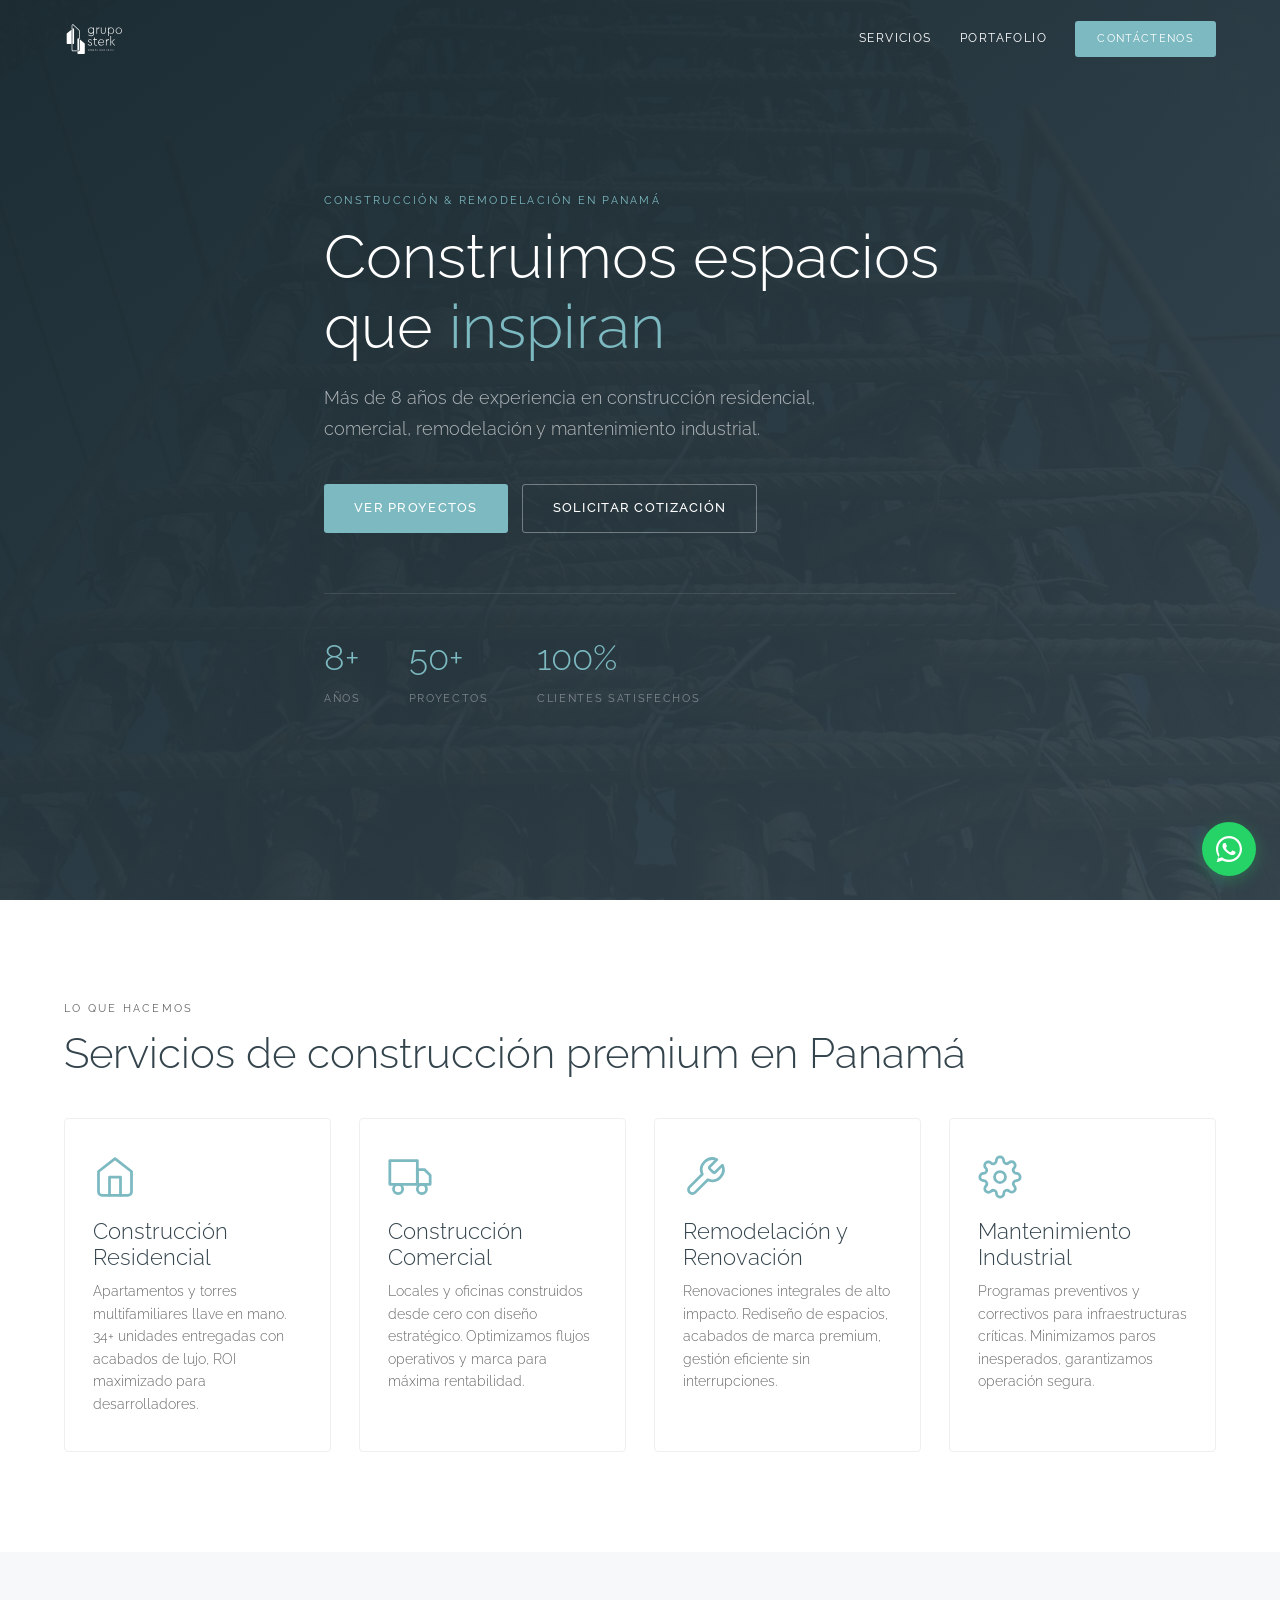
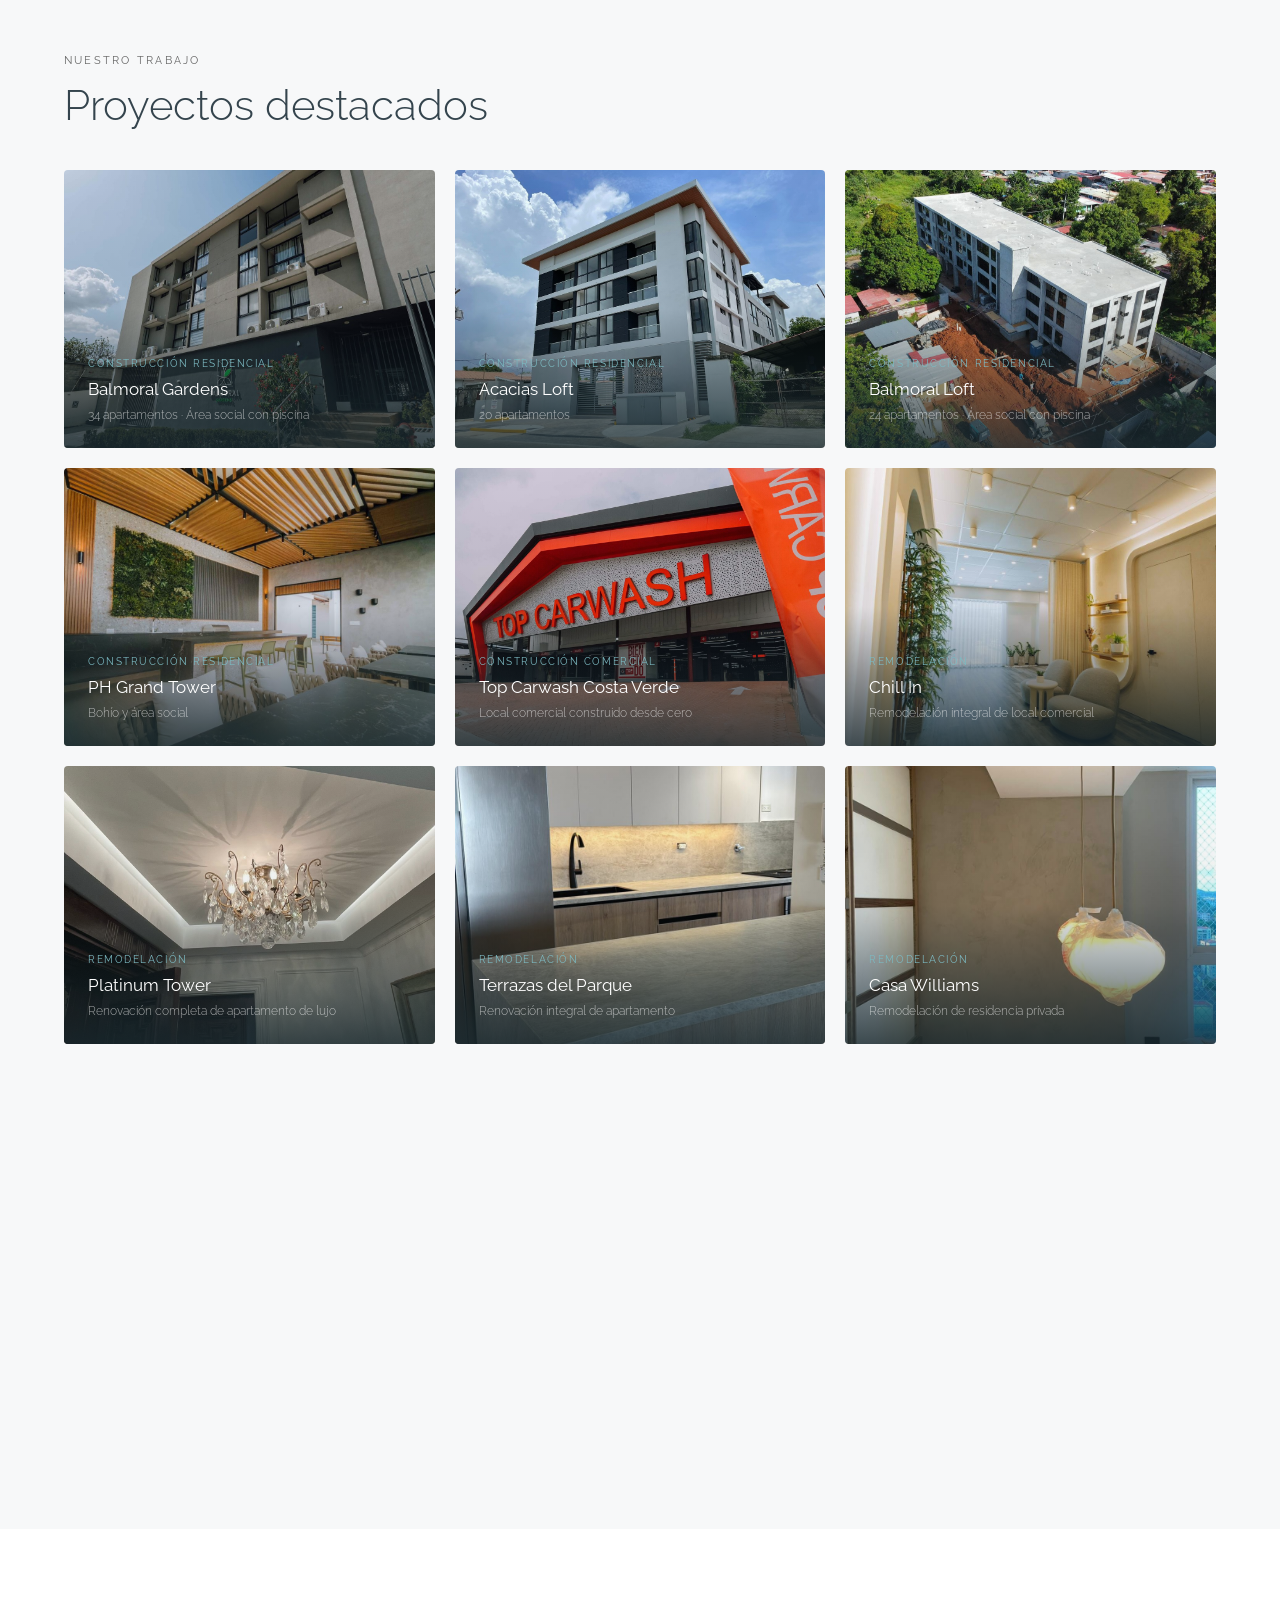
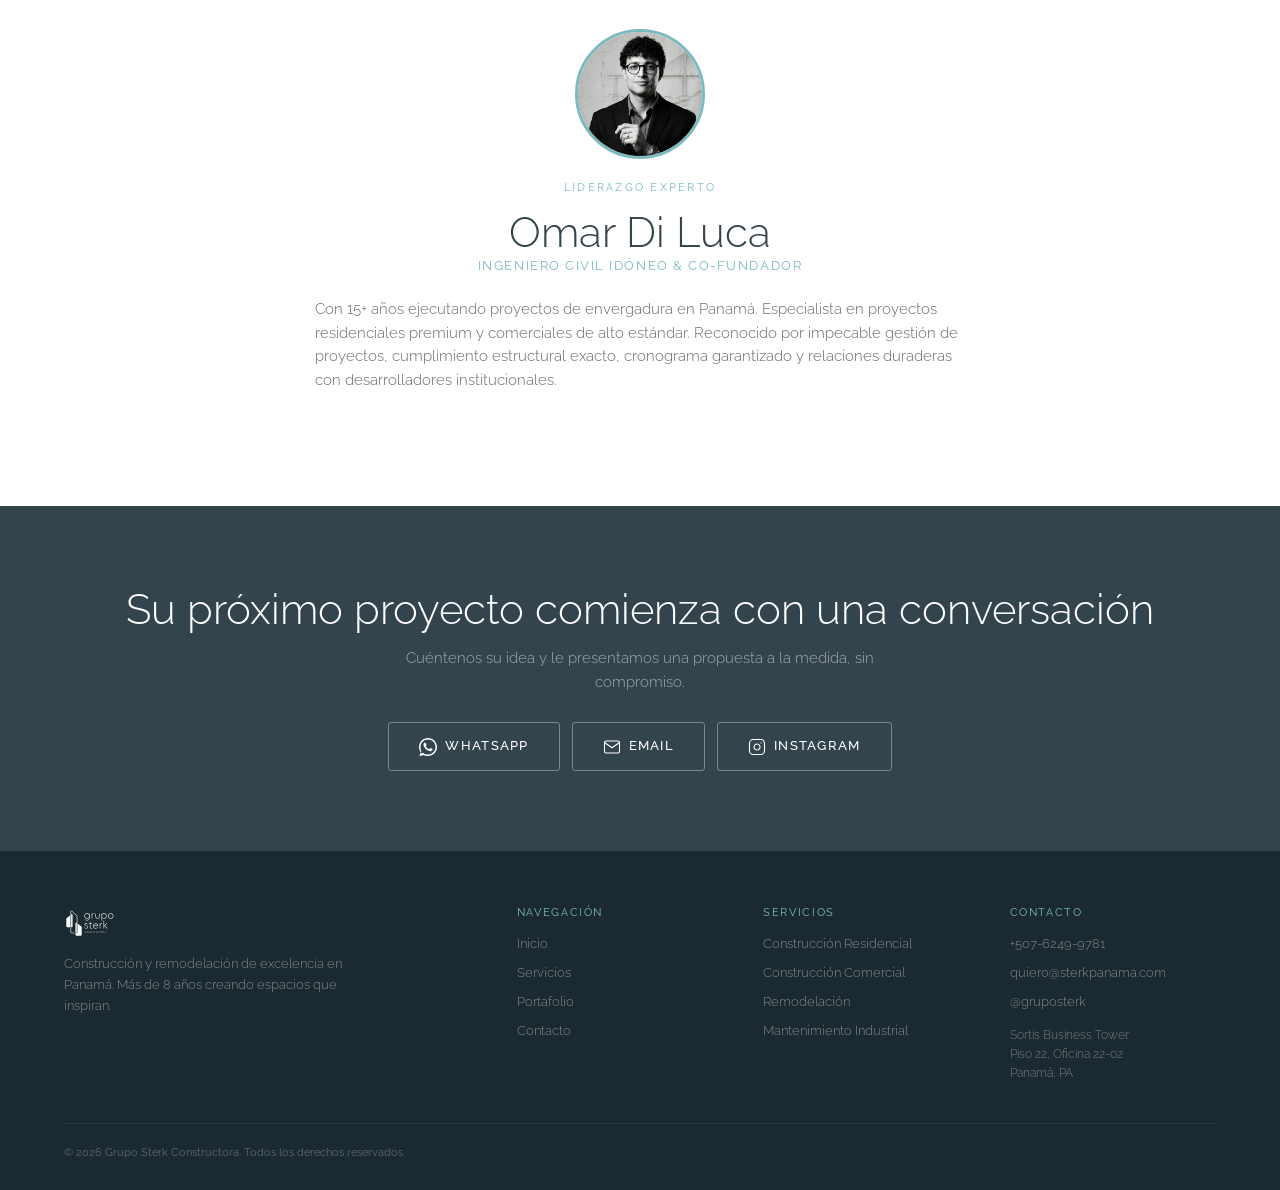
<file: index.html>
<!DOCTYPE html>
<html lang="es">
<head>
  <meta charset="UTF-8">
  <meta name="viewport" content="width=device-width, initial-scale=1.0">
  <meta name="theme-color" content="#34444D">

  <!-- SEO Meta Tags -->
  <title>Grupo Sterk | Constructora y Remodelación en Panamá</title>
  <meta name="description" content="Constructora en Panamá con 8+ años y 50+ proyectos. Construcción residencial, comercial, remodelación y mantenimiento. Cotización gratis →">
  <link rel="canonical" href="https://www.sterkpanama.com/">

  <!-- Open Graph -->
  <meta property="og:title" content="Grupo Sterk | Constructora y Remodelación en Panamá">
  <meta property="og:description" content="Constructora en Panamá con 8+ años y 50+ proyectos. Construcción residencial, comercial, remodelación y mantenimiento. Cotización gratis.">
  <meta property="og:image" content="https://www.sterkpanama.com/web-assets/projects/balmoral-loft/gallery-7.jpg">
  <meta property="og:url" content="https://www.sterkpanama.com/">
  <meta property="og:type" content="website">
  <meta property="og:locale" content="es_PA">

  <!-- Twitter Cards -->
  <meta name="twitter:card" content="summary_large_image">
  <meta name="twitter:title" content="Grupo Sterk | Constructora y Remodelación en Panamá">
  <meta name="twitter:description" content="Constructora en Panamá con 8+ años y 50+ proyectos. Construcción residencial, comercial, remodelación y mantenimiento. Cotización gratis.">
  <meta name="twitter:image" content="https://www.sterkpanama.com/web-assets/projects/balmoral-loft/gallery-7.jpg">

  <!-- JSON-LD: LocalBusiness -->
  <script type="application/ld+json">
  {
    "@context": "https://schema.org",
    "@type": "GeneralContractor",
    "name": "Grupo Sterk Constructora",
    "alternateName": "Grupo Sterk",
    "description": "Empresa constructora en Ciudad de Panamá especializada en construcción residencial, comercial, remodelación de lujo y mantenimiento industrial. 8+ años, 50+ proyectos entregados.",
    "url": "https://www.sterkpanama.com",
    "logo": "https://www.sterkpanama.com/web-assets/Logo_Color.svg",
    "telephone": "+507-6249-9781",
    "email": "quiero@sterkpanama.com",
    "address": {
      "@type": "PostalAddress",
      "streetAddress": "Sortis Business Tower, Piso 22, Oficina 22-02",
      "addressLocality": "Ciudad de Panamá",
      "addressRegion": "Panamá",
      "postalCode": "0816",
      "addressCountry": "PA"
    },
    "geo": {
      "@type": "GeoCoordinates",
      "latitude": 8.9824,
      "longitude": -79.5199
    },
    "hasMap": "https://maps.google.com/?q=Sortis+Business+Tower+Panama",
    "founder": {
      "@type": "Person",
      "name": "Omar Di Luca",
      "jobTitle": "Ingeniero Civil Idóneo & Co-Fundador"
    },
    "foundingDate": "2018",
    "numberOfEmployees": { "@type": "QuantitativeValue", "minValue": 10, "maxValue": 50 },
    "areaServed": [
      { "@type": "City", "name": "Ciudad de Panamá" },
      { "@type": "AdministrativeArea", "name": "Panamá Oeste" }
    ],
    "openingHoursSpecification": [
      {
        "@type": "OpeningHoursSpecification",
        "dayOfWeek": ["Monday","Tuesday","Wednesday","Thursday","Friday"],
        "opens": "08:00",
        "closes": "17:00"
      }
    ],
    "priceRange": "$$$",
    "currenciesAccepted": "USD",
    "paymentAccepted": "Transferencia bancaria, Cheque",
    "image": [
      "https://www.sterkpanama.com/web-assets/Logo_Color.svg",
      "https://www.sterkpanama.com/web-assets/projects/balmoral-gardens/cover.jpg",
      "https://www.sterkpanama.com/web-assets/projects/balmoral-loft/gallery-7.jpg"
    ],
    "hasOfferCatalog": {
      "@type": "OfferCatalog",
      "name": "Servicios de Construcción",
      "itemListElement": [
        { "@type": "Offer", "itemOffered": { "@type": "Service", "name": "Construcción Residencial", "url": "https://www.sterkpanama.com/construccion-residencial" }},
        { "@type": "Offer", "itemOffered": { "@type": "Service", "name": "Construcción Comercial", "url": "https://www.sterkpanama.com/construccion-comercial" }},
        { "@type": "Offer", "itemOffered": { "@type": "Service", "name": "Remodelación y Renovación", "url": "https://www.sterkpanama.com/remodelacion" }},
        { "@type": "Offer", "itemOffered": { "@type": "Service", "name": "Mantenimiento Industrial", "url": "https://www.sterkpanama.com/mantenimiento-industrial" }}
      ]
    },
    "sameAs": ["https://www.instagram.com/gruposterk"],
    "aggregateRating": {
      "@type": "AggregateRating",
      "ratingValue": "5",
      "reviewCount": "12",
      "bestRating": "5"
    }
  }
  </script>

  <!-- Fonts -->
  <link rel="preconnect" href="https://fonts.googleapis.com">
  <link rel="preconnect" href="https://fonts.gstatic.com" crossorigin>
  <link href="https://fonts.googleapis.com/css2?family=Raleway:wght@300;400;500;600&display=swap" rel="stylesheet">

  <!-- Styles -->
  <link rel="stylesheet" href="/css/styles.min.css">

  <!-- Favicon -->
  <link rel="icon" type="image/svg+xml" href="/web-assets/Logo_Color.svg">

  <!-- Google Analytics 4 -->
  <script async src="https://www.googletagmanager.com/gtag/js?id=G-BNYZC53VSK"></script>
  <script>window.dataLayer=window.dataLayer||[];function gtag(){dataLayer.push(arguments);}gtag('js',new Date());gtag('config','G-BNYZC53VSK');</script>
</head>
<body>

  <!-- ===== NAV ===== -->
  <nav class="nav" id="navbar">
    <div class="container nav__inner">
      <a href="/">
        <img src="/web-assets/Logo_Blanco.svg" alt="Grupo Sterk Constructora" class="nav__logo" id="nav-logo">
      </a>
      <div class="nav__links" id="nav-links">
        <a href="/#servicios">Servicios</a>
        <a href="/proyectos">Portafolio</a>
        <a href="/contacto" class="btn btn--primary nav__cta">Contáctenos</a>
      </div>
      <button class="nav__toggle" id="mobile-toggle" aria-label="Abrir menú">
        <span></span><span></span><span></span>
      </button>
    </div>
  </nav>

  <!-- Mobile Menu -->
  <div class="mobile-menu" id="mobile-menu">
    <button class="mobile-menu__close" id="mobile-close" aria-label="Cerrar menú">
      <span></span><span></span>
    </button>
    <a href="/">Inicio</a>
    <a href="/construccion-residencial">Construcción Residencial</a>
    <a href="/construccion-comercial">Construcción Comercial</a>
    <a href="/remodelacion">Remodelación</a>
    <a href="/mantenimiento-industrial">Mantenimiento Industrial</a>
    <a href="/proyectos">Portafolio</a>
    <a href="/contacto">Contáctenos</a>
  </div>

  <main>
    <!-- ===== HERO ===== -->
    <section class="hero">
      <div class="hero__bg">
        <picture>
          <source type="image/webp"
            srcset="/web-assets/projects/balmoral-loft/gallery-7-480.webp 480w,
                    /web-assets/projects/balmoral-loft/gallery-7-768.webp 768w,
                    /web-assets/projects/balmoral-loft/gallery-7-1200.webp 1200w,
                    /web-assets/projects/balmoral-loft/gallery-7.webp 1600w"
            sizes="100vw">
          <img src="/web-assets/projects/balmoral-loft/gallery-7.jpg"
               alt="Construcción de torre residencial de lujo en Ciudad de Panamá — Grupo Sterk Constructora"
               width="1600" height="1200"
               fetchpriority="high"
               decoding="async">
        </picture>
      </div>
      <div class="hero__overlay"></div>
      <div class="container hero__content">
        <span class="label label--accent sr">Construcción & Remodelación en Panamá</span>
        <h1 class="sr sr-d1">Construimos espacios que <span class="accent">inspiran</span></h1>
        <p class="hero__sub sr sr-d2">Más de 8 años de experiencia en construcción residencial, comercial, remodelación y mantenimiento industrial.</p>

        <div class="hero__btns sr sr-d3">
          <a href="/proyectos" class="btn btn--primary">Ver Proyectos</a>
          <a href="https://wa.me/50762499781?text=Hola%2C%20me%20gustaría%20solicitar%20una%20cotización" class="btn btn--white" target="_blank" rel="noopener noreferrer">Solicitar Cotización</a>
        </div>

        <div class="hero__stats sr sr-d4">
          <div>
            <span class="hero__stat-num">8+</span>
            <span class="hero__stat-label">Años</span>
          </div>
          <div>
            <span class="hero__stat-num">50+</span>
            <span class="hero__stat-label">Proyectos</span>
          </div>
          <div>
            <span class="hero__stat-num">100%</span>
            <span class="hero__stat-label">Clientes Satisfechos</span>
          </div>
        </div>
      </div>
    </section>

    <!-- ===== SERVICES ===== -->
    <section class="section" id="servicios">
      <div class="container">
        <span class="label sr">Lo que hacemos</span>
        <h2 class="sr">Servicios de construcción premium en Panamá</h2>

        <div class="services-grid">
          <a href="/construccion-residencial" class="service-card sr sr-d1">
            <div class="service-card__icon">
              <svg viewBox="0 0 24 24" fill="none" stroke="currentColor" stroke-width="1.5" stroke-linecap="round" stroke-linejoin="round"><path d="M3 9l9-7 9 7v11a2 2 0 01-2 2H5a2 2 0 01-2-2z"/><polyline points="9 22 9 12 15 12 15 22"/></svg>
            </div>
            <h3>Construcción Residencial</h3>
            <p>Apartamentos y torres multifamiliares llave en mano. 34+ unidades entregadas con acabados de lujo, ROI maximizado para desarrolladores.</p>
          </a>

          <a href="/construccion-comercial" class="service-card sr sr-d2">
            <div class="service-card__icon">
              <svg viewBox="0 0 24 24" fill="none" stroke="currentColor" stroke-width="1.5" stroke-linecap="round" stroke-linejoin="round"><rect x="1" y="3" width="15" height="13"/><polygon points="16 8 20 8 23 11 23 16 16 16 16 8"/><circle cx="5.5" cy="18.5" r="2.5"/><circle cx="18.5" cy="18.5" r="2.5"/></svg>
            </div>
            <h3>Construcción Comercial</h3>
            <p>Locales y oficinas construidos desde cero con diseño estratégico. Optimizamos flujos operativos y marca para máxima rentabilidad.</p>
          </a>

          <a href="/remodelacion" class="service-card sr sr-d3">
            <div class="service-card__icon">
              <svg viewBox="0 0 24 24" fill="none" stroke="currentColor" stroke-width="1.5" stroke-linecap="round" stroke-linejoin="round"><path d="M14.7 6.3a1 1 0 000 1.4l1.6 1.6a1 1 0 001.4 0l3.77-3.77a6 6 0 01-7.94 7.94l-6.91 6.91a2.12 2.12 0 01-3-3l6.91-6.91a6 6 0 017.94-7.94l-3.76 3.76z"/></svg>
            </div>
            <h3>Remodelación y Renovación</h3>
            <p>Renovaciones integrales de alto impacto. Rediseño de espacios, acabados de marca premium, gestión eficiente sin interrupciones.</p>
          </a>

          <a href="/mantenimiento-industrial" class="service-card sr sr-d4">
            <div class="service-card__icon">
              <svg viewBox="0 0 24 24" fill="none" stroke="currentColor" stroke-width="1.5" stroke-linecap="round" stroke-linejoin="round"><circle cx="12" cy="12" r="3"/><path d="M19.4 15a1.65 1.65 0 00.33 1.82l.06.06a2 2 0 010 2.83 2 2 0 01-2.83 0l-.06-.06a1.65 1.65 0 00-1.82-.33 1.65 1.65 0 00-1 1.51V21a2 2 0 01-2 2 2 2 0 01-2-2v-.09A1.65 1.65 0 009 19.4a1.65 1.65 0 00-1.82.33l-.06.06a2 2 0 01-2.83 0 2 2 0 010-2.83l.06-.06A1.65 1.65 0 004.68 15a1.65 1.65 0 00-1.51-1H3a2 2 0 01-2-2 2 2 0 012-2h.09A1.65 1.65 0 004.6 9a1.65 1.65 0 00-.33-1.82l-.06-.06a2 2 0 010-2.83 2 2 0 012.83 0l.06.06A1.65 1.65 0 009 4.68a1.65 1.65 0 001-1.51V3a2 2 0 012-2 2 2 0 012 2v.09a1.65 1.65 0 001 1.51 1.65 1.65 0 001.82-.33l.06-.06a2 2 0 012.83 0 2 2 0 010 2.83l-.06.06A1.65 1.65 0 0019.4 9a1.65 1.65 0 001.51 1H21a2 2 0 012 2 2 2 0 01-2 2h-.09a1.65 1.65 0 00-1.51 1z"/></svg>
            </div>
            <h3>Mantenimiento Industrial</h3>
            <p>Programas preventivos y correctivos para infraestructuras críticas. Minimizamos paros inesperados, garantizamos operación segura.</p>
          </a>
        </div>
      </div>
    </section>

    <!-- ===== FEATURED PROJECTS ===== -->
    <section class="section" style="background:var(--off-white)">
      <div class="container">
        <span class="label sr">Nuestro trabajo</span>
        <h2 class="sr">Proyectos destacados</h2>

        <div class="portfolio-grid" style="margin-top:40px" id="featured-projects">
          <a href="/proyectos#balmoral-gardens" class="card sr sr-d1">
            <img src="/web-assets/projects/balmoral-gardens/cover.jpg" alt="Balmoral Gardens — Edificio de 34 apartamentos con piscina en Ciudad de Panamá" loading="lazy" width="800" height="600">
            <div class="card__overlay">
              <span class="card__cat">Construcción Residencial</span>
              <span class="card__title">Balmoral Gardens</span>
              <span class="card__desc">34 apartamentos · Área social con piscina</span>
            </div>
          </a>

          <a href="/proyectos#acacias-loft" class="card sr sr-d2">
            <img src="/web-assets/projects/acacias-loft/cover.jpg" alt="Acacias Loft — Proyecto residencial de 20 apartamentos modernos en Panamá" loading="lazy" width="800" height="600">
            <div class="card__overlay">
              <span class="card__cat">Construcción Residencial</span>
              <span class="card__title">Acacias Loft</span>
              <span class="card__desc">20 apartamentos</span>
            </div>
          </a>

          <a href="/proyectos#balmoral-loft" class="card sr sr-d3">
            <img src="/web-assets/projects/balmoral-loft/cover.jpg" alt="Balmoral Loft — Edificio de 24 apartamentos con área social y piscina en Panamá" loading="lazy" width="800" height="600">
            <div class="card__overlay">
              <span class="card__cat">Construcción Residencial</span>
              <span class="card__title">Balmoral Loft</span>
              <span class="card__desc">24 apartamentos · Área social con piscina</span>
            </div>
          </a>

          <a href="/proyectos#ph-grand-tower" class="card sr sr-d4">
            <img src="/web-assets/projects/ph-grand-tower/cover.jpg" alt="PH Grand Tower — Construcción de bohío y área social en torre residencial, Panamá" loading="lazy" width="800" height="600">
            <div class="card__overlay">
              <span class="card__cat">Construcción Residencial</span>
              <span class="card__title">PH Grand Tower</span>
              <span class="card__desc">Bohío y área social</span>
            </div>
          </a>

          <a href="/proyectos#top-carwash" class="card sr sr-d1">
            <img src="/web-assets/projects/top-carwash/cover.jpg" alt="Top Carwash Costa Verde — Construcción de local comercial desde cero en Panamá" loading="lazy" width="800" height="600">
            <div class="card__overlay">
              <span class="card__cat">Construcción Comercial</span>
              <span class="card__title">Top Carwash Costa Verde</span>
              <span class="card__desc">Local comercial construido desde cero</span>
            </div>
          </a>

          <a href="/proyectos#chill-in" class="card sr sr-d2">
            <img src="/web-assets/projects/chill-in/cover.jpg" alt="Chill In — Remodelación integral de local comercial en Ciudad de Panamá" loading="lazy" width="800" height="600">
            <div class="card__overlay">
              <span class="card__cat">Remodelación</span>
              <span class="card__title">Chill In</span>
              <span class="card__desc">Remodelación integral de local comercial</span>
            </div>
          </a>

          <a href="/proyectos#platinum-tower" class="card sr sr-d3">
            <img src="/web-assets/projects/platinum-tower/cover.jpg" alt="Platinum Tower — Renovación completa de apartamento de lujo con acabados premium en Panamá" loading="lazy" width="800" height="600">
            <div class="card__overlay">
              <span class="card__cat">Remodelación</span>
              <span class="card__title">Platinum Tower</span>
              <span class="card__desc">Renovación completa de apartamento de lujo</span>
            </div>
          </a>

          <a href="/proyectos#terrazas-del-parque" class="card sr sr-d4">
            <img src="/web-assets/projects/terrazas-del-parque/cover.jpg" alt="Terrazas del Parque — Renovación integral de apartamento residencial en Panamá" loading="lazy" width="800" height="600">
            <div class="card__overlay">
              <span class="card__cat">Remodelación</span>
              <span class="card__title">Terrazas del Parque</span>
              <span class="card__desc">Renovación integral de apartamento</span>
            </div>
          </a>

          <a href="/proyectos#casa-williams" class="card sr sr-d1">
            <img src="/web-assets/projects/casa-williams/cover.jpg" alt="Casa Williams — Remodelación de residencia privada con diseño personalizado en Panamá" loading="lazy" width="800" height="600">
            <div class="card__overlay">
              <span class="card__cat">Remodelación</span>
              <span class="card__title">Casa Williams</span>
              <span class="card__desc">Remodelación de residencia privada</span>
            </div>
          </a>

          <a href="/proyectos#sortis" class="card sr sr-d2">
            <img src="/web-assets/projects/sortis/cover.jpg" alt="Oficina Sortis Business Tower — Remodelación corporativa moderna en Panamá" loading="lazy" width="800" height="600">
            <div class="card__overlay">
              <span class="card__cat">Remodelación</span>
              <span class="card__title">Oficina Sortis Business Tower</span>
              <span class="card__desc">Remodelación de oficina corporativa</span>
            </div>
          </a>

          <a href="/proyectos#milla-8" class="card sr sr-d3">
            <img src="/web-assets/projects/milla-8/cover.jpg" alt="MLC Multimodal Logistics — Remodelación de espacio comercial e industrial en Panamá" loading="lazy" width="800" height="600">
            <div class="card__overlay">
              <span class="card__cat">Remodelación</span>
              <span class="card__title">MLC — Multimodal Logistics</span>
              <span class="card__desc">Remodelación de espacio comercial e industrial</span>
            </div>
          </a>

          <a href="/proyectos#banco-lafise" class="card sr sr-d4">
            <img src="/web-assets/projects/banco-lafise/cover.jpg" alt="Banco Lafise — Mantenimiento preventivo y correctivo de infraestructura bancaria en Panamá" loading="lazy" width="800" height="600">
            <div class="card__overlay">
              <span class="card__cat">Mantenimiento Industrial</span>
              <span class="card__title">Banco Lafise</span>
              <span class="card__desc">Mantenimiento preventivo y correctivo</span>
            </div>
          </a>
        </div>

        <div style="text-align:center;margin-top:40px" class="sr">
          <a href="/proyectos" class="btn btn--primary">Ver todos los proyectos</a>
        </div>
      </div>
    </section>

    <!-- ===== ABOUT / LEADERSHIP ===== -->
    <section class="section">
      <div class="container">
        <div class="about-layout sr">
          <div class="about__avatar">
            <img src="/web-assets/omar-diluca.jpg" alt="Omar Di Luca — Director Grupo Sterk" width="260" height="260">
          </div>
          <span class="label label--accent">Liderazgo Experto</span>
          <h2>Omar Di Luca</h2>
          <span class="about__role">Ingeniero Civil Idóneo & Co-Fundador</span>
          <p>Con 15+ años ejecutando proyectos de envergadura en Panamá. Especialista en proyectos residenciales premium y comerciales de alto estándar. Reconocido por impecable gestión de proyectos, cumplimiento estructural exacto, cronograma garantizado y relaciones duraderas con desarrolladores institucionales.</p>
        </div>
      </div>
    </section>

    <!-- ===== CTA ===== -->
    <section class="cta">
      <div class="container sr">
        <h2>Su próximo proyecto comienza con una conversación</h2>
        <p>Cuéntenos su idea y le presentamos una propuesta a la medida, sin compromiso.</p>
        <div class="cta__btns">
          <a href="https://wa.me/50762499781?text=Hola%2C%20me%20gustaría%20hablar%20sobre%20mi%20proyecto" class="btn btn--white" target="_blank" rel="noopener noreferrer">
            <svg width="18" height="18" viewBox="0 0 24 24" fill="currentColor"><path d="M17.472 14.382c-.297-.149-1.758-.867-2.03-.967-.273-.099-.471-.148-.67.15-.197.297-.767.966-.94 1.164-.173.199-.347.223-.644.075-.297-.15-1.255-.463-2.39-1.475-.883-.788-1.48-1.761-1.653-2.059-.173-.297-.018-.458.13-.606.134-.133.298-.347.446-.52.149-.174.198-.298.298-.497.099-.198.05-.371-.025-.52-.075-.149-.669-1.612-.916-2.207-.242-.579-.487-.5-.669-.51-.173-.008-.371-.01-.57-.01-.198 0-.52.074-.792.372-.272.297-1.04 1.016-1.04 2.479 0 1.462 1.065 2.875 1.213 3.074.149.198 2.096 3.2 5.077 4.487.709.306 1.262.489 1.694.625.712.227 1.36.195 1.871.118.571-.085 1.758-.719 2.006-1.413.248-.694.248-1.289.173-1.413-.074-.124-.272-.198-.57-.347z"/><path d="M12 0C5.373 0 0 5.373 0 12c0 2.625.846 5.059 2.284 7.034L.789 23.492a.5.5 0 00.611.611l4.458-1.495A11.952 11.952 0 0012 24c6.627 0 12-5.373 12-12S18.627 0 12 0zm0 22c-2.313 0-4.445-.777-6.153-2.086l-.43-.335-3.29 1.102 1.102-3.29-.335-.43A9.96 9.96 0 012 12C2 6.486 6.486 2 12 2s10 4.486 10 10-4.486 10-10 10z"/></svg>
            WhatsApp
          </a>
          <a href="mailto:quiero@sterkpanama.com" class="btn btn--white">
            <svg width="18" height="18" viewBox="0 0 24 24" fill="none" stroke="currentColor" stroke-width="1.5" stroke-linecap="round" stroke-linejoin="round"><path d="M4 4h16c1.1 0 2 .9 2 2v12c0 1.1-.9 2-2 2H4c-1.1 0-2-.9-2-2V6c0-1.1.9-2 2-2z"/><polyline points="22,6 12,13 2,6"/></svg>
            Email
          </a>
          <a href="https://www.instagram.com/gruposterk" class="btn btn--white" target="_blank" rel="noopener noreferrer">
            <svg width="18" height="18" viewBox="0 0 24 24" fill="none" stroke="currentColor" stroke-width="1.5" stroke-linecap="round" stroke-linejoin="round"><rect x="2" y="2" width="20" height="20" rx="5" ry="5"/><path d="M16 11.37A4 4 0 1112.63 8 4 4 0 0116 11.37z"/><line x1="17.5" y1="6.5" x2="17.51" y2="6.5"/></svg>
            Instagram
          </a>
        </div>
      </div>
    </section>
  </main>

  <!-- ===== FOOTER ===== -->
  <footer class="footer">
    <div class="container">
      <div class="footer__grid">
        <div>
          <img src="/web-assets/Logo_Blanco.svg" alt="Grupo Sterk Constructora" class="footer__logo">
          <p class="footer__desc">Construcción y remodelación de excelencia en Panamá. Más de 8 años creando espacios que inspiran.</p>
        </div>
        <div>
          <h4>Navegación</h4>
          <div class="footer__links">
            <a href="/">Inicio</a>
            <a href="/#servicios">Servicios</a>
            <a href="/proyectos">Portafolio</a>
            <a href="/contacto">Contacto</a>
          </div>
        </div>
        <div>
          <h4>Servicios</h4>
          <div class="footer__links">
            <a href="/construccion-residencial">Construcción Residencial</a>
            <a href="/construccion-comercial">Construcción Comercial</a>
            <a href="/remodelacion">Remodelación</a>
            <a href="/mantenimiento-industrial">Mantenimiento Industrial</a>
          </div>
        </div>
        <div>
          <h4>Contacto</h4>
          <div class="footer__links">
            <a href="tel:+50762499781">+507-6249-9781</a>
            <a href="mailto:quiero@sterkpanama.com">quiero@sterkpanama.com</a>
            <a href="https://www.instagram.com/gruposterk" target="_blank" rel="noopener noreferrer">@gruposterk</a>
          </div>
          <p style="font-size:.78rem;color:rgba(255,255,255,.4);margin-top:14px;font-weight:300;line-height:1.5">Sortis Business Tower<br>Piso 22, Oficina 22-02<br>Panamá, PA</p>
        </div>
      </div>
      <div class="footer__bottom">
        <p>&copy; 2026 Grupo Sterk Constructora. Todos los derechos reservados.</p>
      </div>
    </div>
  </footer>

  <!-- WhatsApp FAB -->
  <a href="https://wa.me/50762499781?text=Hola%2C%20me%20gustaría%20información%20sobre%20sus%20servicios" class="wa-fab" aria-label="Contactar por WhatsApp" target="_blank" rel="noopener noreferrer">
    <svg viewBox="0 0 24 24" fill="currentColor"><path d="M17.472 14.382c-.297-.149-1.758-.867-2.03-.967-.273-.099-.471-.148-.67.15-.197.297-.767.966-.94 1.164-.173.199-.347.223-.644.075-.297-.15-1.255-.463-2.39-1.475-.883-.788-1.48-1.761-1.653-2.059-.173-.297-.018-.458.13-.606.134-.133.298-.347.446-.52.149-.174.198-.298.298-.497.099-.198.05-.371-.025-.52-.075-.149-.669-1.612-.916-2.207-.242-.579-.487-.5-.669-.51-.173-.008-.371-.01-.57-.01-.198 0-.52.074-.792.372-.272.297-1.04 1.016-1.04 2.479 0 1.462 1.065 2.875 1.213 3.074.149.198 2.096 3.2 5.077 4.487.709.306 1.262.489 1.694.625.712.227 1.36.195 1.871.118.571-.085 1.758-.719 2.006-1.413.248-.694.248-1.289.173-1.413-.074-.124-.272-.198-.57-.347z"/><path d="M12 0C5.373 0 0 5.373 0 12c0 2.625.846 5.059 2.284 7.034L.789 23.492a.5.5 0 00.611.611l4.458-1.495A11.952 11.952 0 0012 24c6.627 0 12-5.373 12-12S18.627 0 12 0zm0 22c-2.313 0-4.445-.777-6.153-2.086l-.43-.335-3.29 1.102 1.102-3.29-.335-.43A9.96 9.96 0 012 12C2 6.486 6.486 2 12 2s10 4.486 10 10-4.486 10-10 10z"/></svg>
  </a>

  <!-- JS -->
  <script src="/js/shared.min.js"></script>
</body>
</html>
</file>
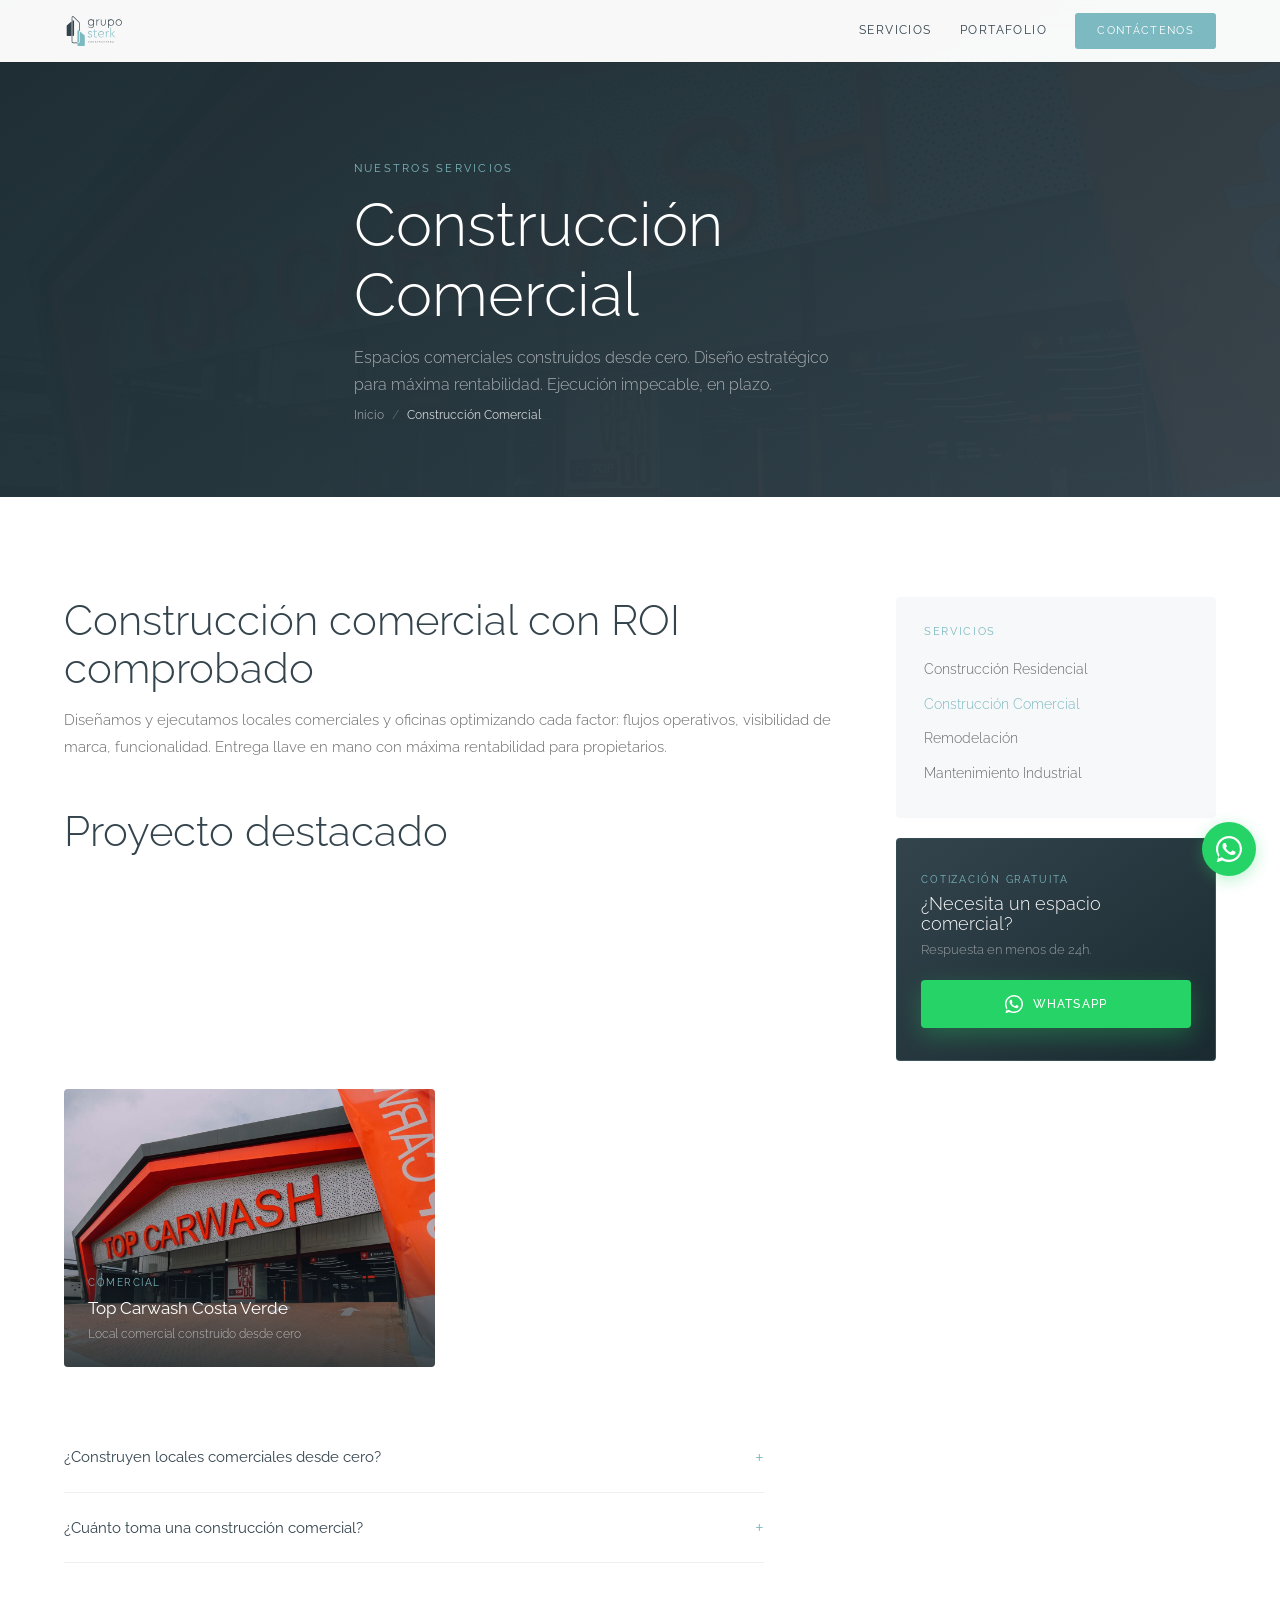
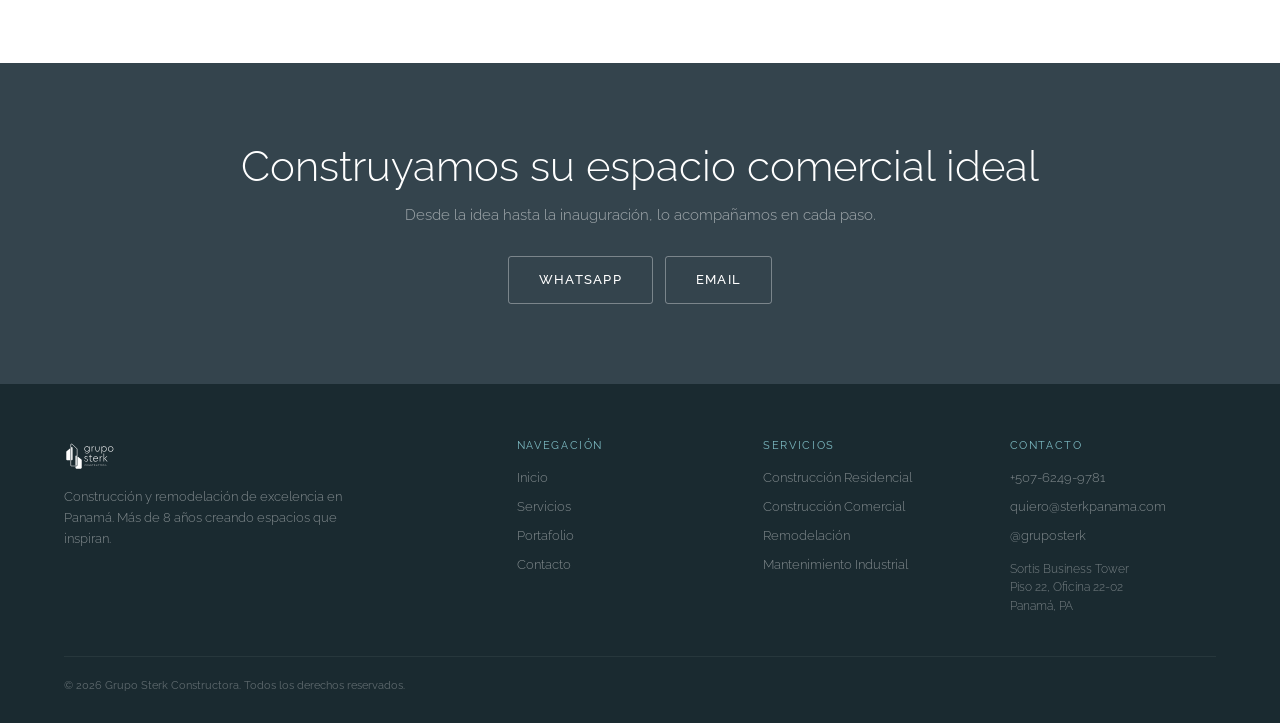
<file: construccion-comercial/index.html>
<!DOCTYPE html>
<html lang="es">
<head>
  <meta charset="UTF-8">
  <meta name="viewport" content="width=device-width, initial-scale=1.0">
  <meta name="theme-color" content="#34444D">
  <title>Construcción Comercial Panamá | Grupo Sterk</title>
  <meta name="description" content="Construcción comercial en Panamá: locales, oficinas y espacios de negocio desde cero. Diseño estratégico y entrega llave en mano. Cotiza hoy →">
  <link rel="canonical" href="https://www.sterkpanama.com/construccion-comercial">
  <meta property="og:title" content="Construcción Comercial Panamá | Grupo Sterk">
  <meta property="og:description" content="Construcción comercial en Panamá: locales, oficinas y espacios de negocio desde cero. Diseño estratégico y entrega llave en mano.">
  <meta property="og:type" content="website">
  <meta property="og:url" content="https://www.sterkpanama.com/construccion-comercial">
  <meta property="og:image" content="https://www.sterkpanama.com/web-assets/projects/top-carwash/cover.jpg">
  <meta property="og:locale" content="es_PA">
  <meta name="twitter:card" content="summary_large_image">
  <meta name="twitter:title" content="Construcción Comercial Panamá | Grupo Sterk">
  <meta name="twitter:description" content="Construcción comercial en Panamá: locales, oficinas y espacios de negocio desde cero. Diseño estratégico y entrega llave en mano.">
  <meta name="twitter:image" content="https://www.sterkpanama.com/web-assets/projects/top-carwash/cover.jpg">
  <script type="application/ld+json">{"@context":"https://schema.org","@type":"Service","name":"Construcción Comercial","provider":{"@type":"Organization","name":"Grupo Sterk Constructora","url":"https://www.sterkpanama.com","telephone":"+507-6249-9781","email":"quiero@sterkpanama.com"},"description":"Construcción de locales comerciales, oficinas y espacios de negocio en Panamá. Grupo Sterk Constructora.","areaServed":"PA"}</script>
  <script type="application/ld+json">{"@context":"https://schema.org","@type":"BreadcrumbList","itemListElement":[{"@type":"ListItem","position":1,"name":"Inicio","item":"https://www.sterkpanama.com"},{"@type":"ListItem","position":2,"name":"Construcción Comercial","item":"https://www.sterkpanama.com/construccion-comercial"}]}</script>
  <script type="application/ld+json">{"@context":"https://schema.org","@type":"FAQPage","mainEntity":[{"@type":"Question","name":"¿Construyen locales comerciales desde cero?","acceptedAnswer":{"@type":"Answer","text":"Sí, manejamos todo el proceso desde diseño hasta entrega llave en mano."}},{"@type":"Question","name":"¿Cuánto toma una construcción comercial?","acceptedAnswer":{"@type":"Answer","text":"Entre 6 y 18 meses según la complejidad y escala del proyecto."}}]}</script>
  <link rel="preconnect" href="https://fonts.googleapis.com">
  <link rel="preconnect" href="https://fonts.gstatic.com" crossorigin>
  <link href="https://fonts.googleapis.com/css2?family=Raleway:wght@300;400;500;600&display=swap" rel="stylesheet">
  <link rel="stylesheet" href="/css/styles.min.css">
  <link rel="icon" type="image/svg+xml" href="/web-assets/Logo_Color.svg">

  <!-- Google Analytics 4 -->
  <script async src="https://www.googletagmanager.com/gtag/js?id=G-BNYZC53VSK"></script>
  <script>window.dataLayer=window.dataLayer||[];function gtag(){dataLayer.push(arguments);}gtag('js',new Date());gtag('config','G-BNYZC53VSK');</script>
</head>
<body>

  <nav class="nav nav--solid" id="navbar">
    <div class="container nav__inner">
      <a href="/"><img src="/web-assets/Logo_Color.svg" alt="Grupo Sterk Constructora" class="nav__logo" id="nav-logo"></a>
      <div class="nav__links" id="nav-links">
        <a href="/#servicios">Servicios</a>
        <a href="/proyectos">Portafolio</a>
        <a href="/contacto" class="btn btn--primary nav__cta">Contáctenos</a>
      </div>
      <button class="nav__toggle" id="mobile-toggle" aria-label="Abrir menú"><span></span><span></span><span></span></button>
    </div>
  </nav>
  <div class="mobile-menu" id="mobile-menu">
    <button class="mobile-menu__close" id="mobile-close" aria-label="Cerrar menú"><span></span><span></span></button>
    <a href="/">Inicio</a>
    <a href="/construccion-residencial">Construcción Residencial</a>
    <a href="/construccion-comercial">Construcción Comercial</a>
    <a href="/remodelacion">Remodelación</a>
    <a href="/mantenimiento-industrial">Mantenimiento Industrial</a>
    <a href="/proyectos">Portafolio</a>
    <a href="/contacto">Contáctenos</a>
  </div>

  <main>
    <!-- HERO -->
    <section class="page-hero">
      <div class="page-hero__bg">
  <picture>
    <source type="image/webp"
      srcset="/web-assets/projects/top-carwash/cover-480.webp 480w,
              /web-assets/projects/top-carwash/cover-768.webp 768w,
              /web-assets/projects/top-carwash/cover-1200.webp 1200w,
              /web-assets/projects/top-carwash/cover.webp 1600w"
      sizes="100vw">
    <img src="/web-assets/projects/top-carwash/cover.jpg"
         alt="Construcción de local comercial moderno con diseño estratégico en Ciudad de Panamá"
         width="1600" height="1200"
         fetchpriority="high"
         decoding="async">
  </picture>
</div>
      <div class="page-hero__overlay"></div>
      <div class="container page-hero__content">
        <span class="label label--accent sr">Nuestros Servicios</span>
        <h1 class="sr sr-d1">Construcción Comercial</h1>
        <p class="page-hero__sub sr sr-d2">Espacios comerciales construidos desde cero. Diseño estratégico para máxima rentabilidad. Ejecución impecable, en plazo.</p>
        <nav class="breadcrumb sr sr-d3"><ol><li><a href="/">Inicio</a></li><li><span class="breadcrumb__sep">/</span></li><li><span class="breadcrumb__current">Construcción Comercial</span></li></ol></nav>
      </div>
    </section>

    <!-- CONTENT -->
    <section class="section">
      <div class="container">
        <div class="service-layout">
          <div class="service-content sr">
            <h2>Construcción comercial con ROI comprobado</h2>
            <p>Diseñamos y ejecutamos locales comerciales y oficinas optimizando cada factor: flujos operativos, visibilidad de marca, funcionalidad. Entrega llave en mano con máxima rentabilidad para propietarios.</p>
            <h2 style="margin-top:48px">Proyecto destacado</h2>
          </div>
          <aside class="sidebar sr sr-d2">
            <div class="sidebar__card">
              <h4>Servicios</h4>
              <a href="/construccion-residencial">Construcción Residencial</a>
              <a href="/construccion-comercial" style="color:var(--accent)">Construcción Comercial</a>
              <a href="/remodelacion">Remodelación</a>
              <a href="/mantenimiento-industrial">Mantenimiento Industrial</a>
            </div>
            <div class="sidebar__card" style="background:linear-gradient(145deg,var(--primary),var(--dark));border:1px solid rgba(124,185,193,.15);padding:32px 24px">
              <p style="font-size:.65rem;font-weight:400;letter-spacing:.18em;text-transform:uppercase;color:var(--accent);margin-bottom:6px">Cotización gratuita</p>
              <h4 style="color:var(--white);font-size:1.1rem;font-weight:300;letter-spacing:0;text-transform:none;margin-bottom:6px">¿Necesita un espacio comercial?</h4>
              <p style="font-size:.82rem;font-weight:300;color:rgba(255,255,255,.5);margin-bottom:20px;line-height:1.5">Respuesta en menos de 24h.</p>
              <a href="https://wa.me/50762499781?text=Hola%2C%20me%20interesa%20construcción%20comercial" style="display:flex;align-items:center;justify-content:center;gap:10px;width:100%;padding:14px 20px;border-radius:4px;background:#25D366;color:#fff;font-family:var(--font);font-size:.78rem;font-weight:500;letter-spacing:.1em;text-transform:uppercase;text-decoration:none;box-shadow:0 8px 24px rgba(37,211,102,.3);transition:all .2s ease" target="_blank" rel="noopener noreferrer" onmouseover="this.style.background='#20bd5a';this.style.boxShadow='0 12px 32px rgba(37,211,102,.45)';this.style.transform='translateY(-2px)'" onmouseout="this.style.background='#25D366';this.style.boxShadow='0 8px 24px rgba(37,211,102,.3)';this.style.transform='none'">
                <svg width="18" height="18" viewBox="0 0 24 24" fill="currentColor"><path d="M17.472 14.382c-.297-.149-1.758-.867-2.03-.967-.273-.099-.471-.148-.67.15-.197.297-.767.966-.94 1.164-.173.199-.347.223-.644.075-.297-.15-1.255-.463-2.39-1.475-.883-.788-1.48-1.761-1.653-2.059-.173-.297-.018-.458.13-.606.134-.133.298-.347.446-.52.149-.174.198-.298.298-.497.099-.198.05-.371-.025-.52-.075-.149-.669-1.612-.916-2.207-.242-.579-.487-.5-.669-.51-.173-.008-.371-.01-.57-.01-.198 0-.52.074-.792.372-.272.297-1.04 1.016-1.04 2.479 0 1.462 1.065 2.875 1.213 3.074.149.198 2.096 3.2 5.077 4.487.709.306 1.262.489 1.694.625.712.227 1.36.195 1.871.118.571-.085 1.758-.719 2.006-1.413.248-.694.248-1.289.173-1.413-.074-.124-.272-.198-.57-.347z"/><path d="M12 0C5.373 0 0 5.373 0 12c0 2.625.846 5.059 2.284 7.034L.789 23.492a.5.5 0 00.611.611l4.458-1.495A11.952 11.952 0 0012 24c6.627 0 12-5.373 12-12S18.627 0 12 0zm0 22c-2.313 0-4.445-.777-6.153-2.086l-.43-.335-3.29 1.102 1.102-3.29-.335-.43A9.96 9.96 0 012 12C2 6.486 6.486 2 12 2s10 4.486 10 10-4.486 10-10 10z"/></svg>
                WhatsApp
              </a>
            </div>
          </aside>
        </div>

        <div class="portfolio-grid sr" style="margin-top:8px">
          <div class="card sr sr-d1">
            <img src="/web-assets/projects/top-carwash/cover.jpg" alt="Top Carwash Costa Verde — Local comercial construido desde cero con acabados modernos en Panamá" loading="lazy" width="800" height="600">
            <div class="card__overlay">
              <span class="card__cat">Comercial</span>
              <span class="card__title">Top Carwash Costa Verde</span>
              <span class="card__desc">Local comercial construido desde cero</span>
            </div>
          </div>
        </div>

        <div class="faq sr" style="margin-top:56px;max-width:700px">
          <div class="faq__item">
            <div class="faq__q">¿Construyen locales comerciales desde cero?</div>
            <div class="faq__a"><p>Sí, manejamos todo el proceso desde diseño hasta entrega llave en mano.</p></div>
          </div>
          <div class="faq__item">
            <div class="faq__q">¿Cuánto toma una construcción comercial?</div>
            <div class="faq__a"><p>Entre 6 y 18 meses según la complejidad y escala del proyecto.</p></div>
          </div>
        </div>
      </div>
    </section>

    <!-- CTA -->
    <section class="cta">
      <div class="container sr">
        <h2>Construyamos su espacio comercial ideal</h2>
        <p>Desde la idea hasta la inauguración, lo acompañamos en cada paso.</p>
        <div class="cta__btns">
          <a href="https://wa.me/50762499781?text=Hola%2C%20me%20interesa%20construcción%20comercial" class="btn btn--white" target="_blank" rel="noopener noreferrer">WhatsApp</a>
          <a href="mailto:quiero@sterkpanama.com" class="btn btn--white">Email</a>
        </div>
      </div>
    </section>
  </main>

  <footer class="footer">
    <div class="container">
      <div class="footer__grid">
        <div>
          <img src="/web-assets/Logo_Blanco.svg" alt="Grupo Sterk Constructora" class="footer__logo">
          <p class="footer__desc">Construcción y remodelación de excelencia en Panamá. Más de 8 años creando espacios que inspiran.</p>
        </div>
        <div>
          <h4>Navegación</h4>
          <div class="footer__links"><a href="/">Inicio</a><a href="/#servicios">Servicios</a><a href="/proyectos">Portafolio</a><a href="/contacto">Contacto</a></div>
        </div>
        <div>
          <h4>Servicios</h4>
          <div class="footer__links"><a href="/construccion-residencial">Construcción Residencial</a><a href="/construccion-comercial">Construcción Comercial</a><a href="/remodelacion">Remodelación</a><a href="/mantenimiento-industrial">Mantenimiento Industrial</a></div>
        </div>
        <div>
          <h4>Contacto</h4>
          <div class="footer__links"><a href="tel:+50762499781">+507-6249-9781</a><a href="mailto:quiero@sterkpanama.com">quiero@sterkpanama.com</a><a href="https://www.instagram.com/gruposterk" target="_blank" rel="noopener noreferrer">@gruposterk</a></div>
          <p style="font-size:.78rem;color:rgba(255,255,255,.4);margin-top:14px;font-weight:300;line-height:1.5">Sortis Business Tower<br>Piso 22, Oficina 22-02<br>Panamá, PA</p>
        </div>
      </div>
      <div class="footer__bottom"><p>&copy; 2026 Grupo Sterk Constructora. Todos los derechos reservados.</p></div>
    </div>
  </footer>

  <a href="https://wa.me/50762499781?text=Hola%2C%20me%20interesa%20construcción%20comercial" class="wa-fab" aria-label="Contactar por WhatsApp" target="_blank" rel="noopener noreferrer">
    <svg viewBox="0 0 24 24" fill="currentColor"><path d="M17.472 14.382c-.297-.149-1.758-.867-2.03-.967-.273-.099-.471-.148-.67.15-.197.297-.767.966-.94 1.164-.173.199-.347.223-.644.075-.297-.15-1.255-.463-2.39-1.475-.883-.788-1.48-1.761-1.653-2.059-.173-.297-.018-.458.13-.606.134-.133.298-.347.446-.52.149-.174.198-.298.298-.497.099-.198.05-.371-.025-.52-.075-.149-.669-1.612-.916-2.207-.242-.579-.487-.5-.669-.51-.173-.008-.371-.01-.57-.01-.198 0-.52.074-.792.372-.272.297-1.04 1.016-1.04 2.479 0 1.462 1.065 2.875 1.213 3.074.149.198 2.096 3.2 5.077 4.487.709.306 1.262.489 1.694.625.712.227 1.36.195 1.871.118.571-.085 1.758-.719 2.006-1.413.248-.694.248-1.289.173-1.413-.074-.124-.272-.198-.57-.347z"/><path d="M12 0C5.373 0 0 5.373 0 12c0 2.625.846 5.059 2.284 7.034L.789 23.492a.5.5 0 00.611.611l4.458-1.495A11.952 11.952 0 0012 24c6.627 0 12-5.373 12-12S18.627 0 12 0zm0 22c-2.313 0-4.445-.777-6.153-2.086l-.43-.335-3.29 1.102 1.102-3.29-.335-.43A9.96 9.96 0 012 12C2 6.486 6.486 2 12 2s10 4.486 10 10-4.486 10-10 10z"/></svg>
  </a>
  <script src="/js/shared.min.js"></script>
</body>
</html>
</file>
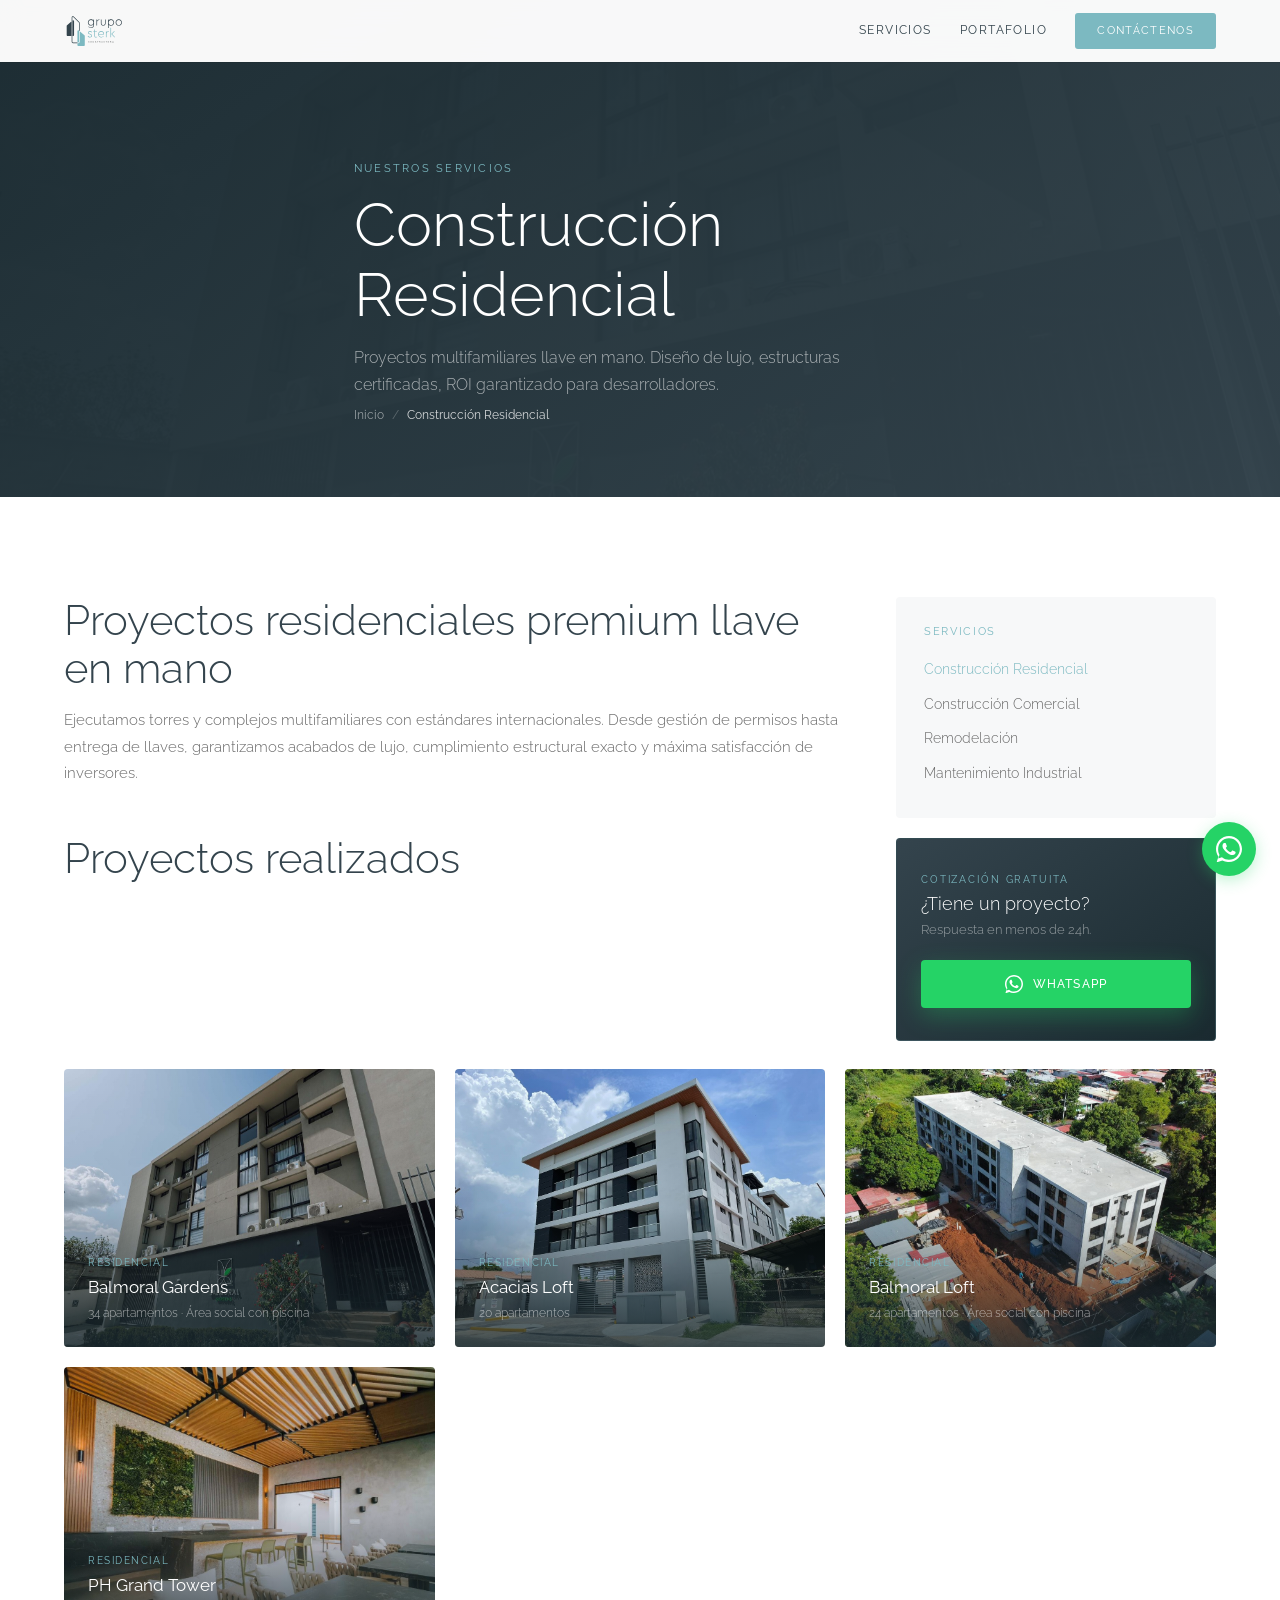
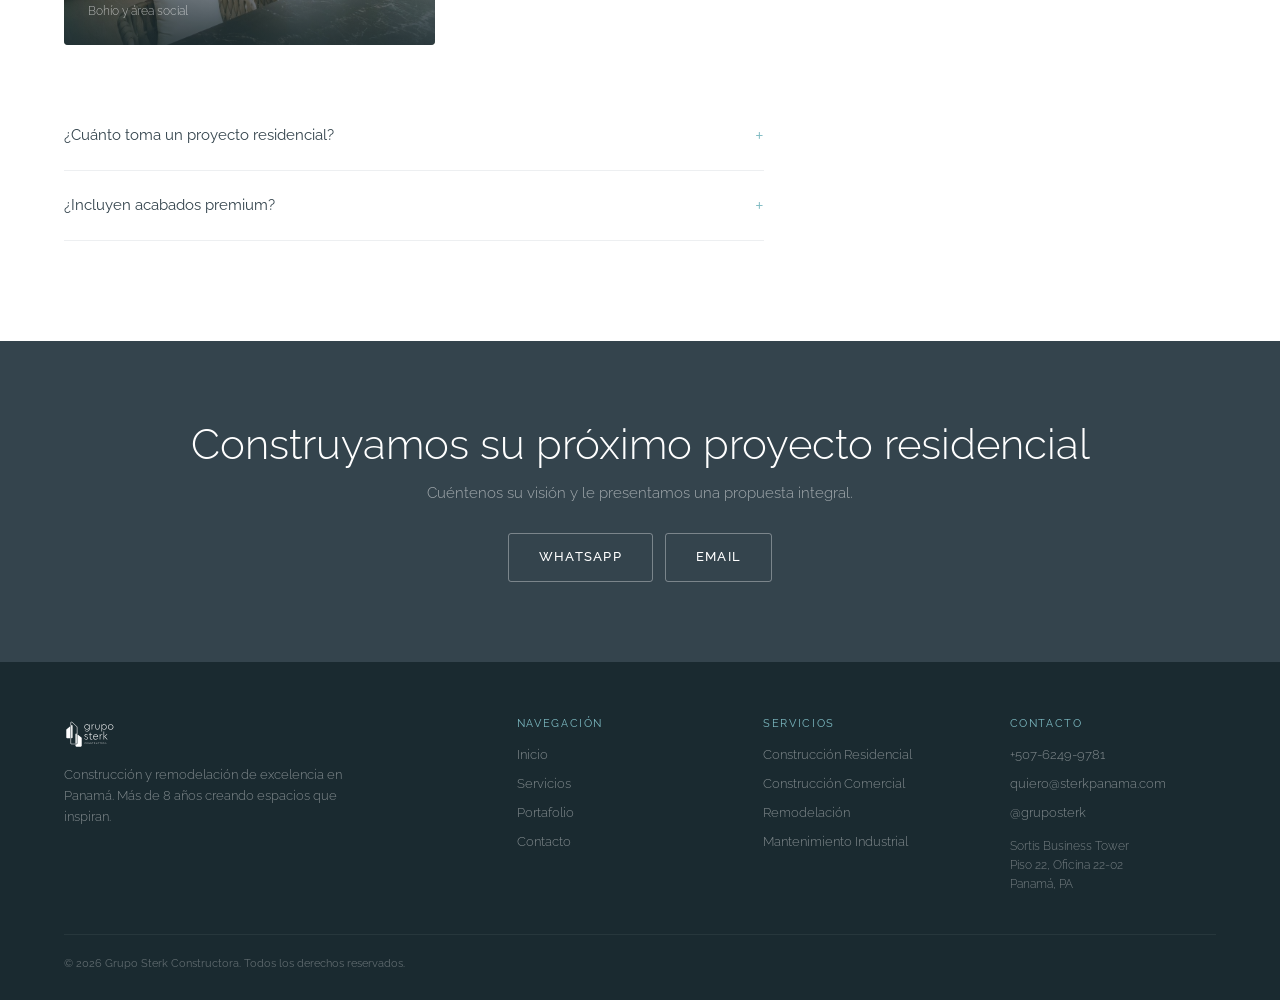
<file: construccion-residencial/index.html>
<!DOCTYPE html>
<html lang="es">
<head>
  <meta charset="UTF-8">
  <meta name="viewport" content="width=device-width, initial-scale=1.0">
  <meta name="theme-color" content="#34444D">
  <title>Construcción Residencial Panamá | Grupo Sterk</title>
  <meta name="description" content="Construcción residencial llave en mano en Panamá. Torres y apartamentos de lujo. 34+ unidades entregadas. Solicita tu cotización gratis →">
  <link rel="canonical" href="https://www.sterkpanama.com/construccion-residencial">
  <meta property="og:title" content="Construcción Residencial Panamá | Grupo Sterk">
  <meta property="og:description" content="Construcción residencial llave en mano en Panamá. Torres y apartamentos de lujo. 34+ unidades entregadas. Cotización gratis.">
  <meta property="og:type" content="website">
  <meta property="og:url" content="https://www.sterkpanama.com/construccion-residencial">
  <meta property="og:image" content="https://www.sterkpanama.com/web-assets/projects/balmoral-gardens/cover.jpg">
  <meta property="og:locale" content="es_PA">
  <meta name="twitter:card" content="summary_large_image">
  <meta name="twitter:title" content="Construcción Residencial Panamá | Grupo Sterk">
  <meta name="twitter:description" content="Construcción residencial llave en mano en Panamá. Torres y apartamentos de lujo. 34+ unidades entregadas. Cotización gratis.">
  <meta name="twitter:image" content="https://www.sterkpanama.com/web-assets/projects/balmoral-gardens/cover.jpg">
  <script type="application/ld+json">{"@context":"https://schema.org","@type":"Service","name":"Construcción Residencial","provider":{"@type":"Organization","name":"Grupo Sterk Constructora","url":"https://www.sterkpanama.com","telephone":"+507-6249-9781","email":"quiero@sterkpanama.com"},"description":"Construcción residencial de alta calidad en Panamá. Apartamentos y proyectos multifamiliares llave en mano. Grupo Sterk Constructora.","areaServed":"PA"}</script>
  <script type="application/ld+json">{"@context":"https://schema.org","@type":"BreadcrumbList","itemListElement":[{"@type":"ListItem","position":1,"name":"Inicio","item":"https://www.sterkpanama.com"},{"@type":"ListItem","position":2,"name":"Construcción Residencial","item":"https://www.sterkpanama.com/construccion-residencial"}]}</script>
  <script type="application/ld+json">{"@context":"https://schema.org","@type":"FAQPage","mainEntity":[{"@type":"Question","name":"¿Cuánto toma un proyecto residencial?","acceptedAnswer":{"@type":"Answer","text":"Dependiendo de la escala, entre 12 y 24 meses desde diseño hasta entrega de llaves."}},{"@type":"Question","name":"¿Incluyen acabados premium?","acceptedAnswer":{"@type":"Answer","text":"Sí, trabajamos con materiales de primera línea y acabados personalizados según el proyecto."}}]}</script>
  <link rel="preconnect" href="https://fonts.googleapis.com">
  <link rel="preconnect" href="https://fonts.gstatic.com" crossorigin>
  <link href="https://fonts.googleapis.com/css2?family=Raleway:wght@300;400;500;600&display=swap" rel="stylesheet">
  <link rel="stylesheet" href="/css/styles.min.css">
  <link rel="icon" type="image/svg+xml" href="/web-assets/Logo_Color.svg">

  <!-- Google Analytics 4 -->
  <script async src="https://www.googletagmanager.com/gtag/js?id=G-BNYZC53VSK"></script>
  <script>window.dataLayer=window.dataLayer||[];function gtag(){dataLayer.push(arguments);}gtag('js',new Date());gtag('config','G-BNYZC53VSK');</script>
</head>
<body>

  <nav class="nav nav--solid" id="navbar">
    <div class="container nav__inner">
      <a href="/"><img src="/web-assets/Logo_Color.svg" alt="Grupo Sterk Constructora" class="nav__logo" id="nav-logo"></a>
      <div class="nav__links" id="nav-links">
        <a href="/#servicios">Servicios</a>
        <a href="/proyectos">Portafolio</a>
        <a href="/contacto" class="btn btn--primary nav__cta">Contáctenos</a>
      </div>
      <button class="nav__toggle" id="mobile-toggle" aria-label="Abrir menú"><span></span><span></span><span></span></button>
    </div>
  </nav>
  <div class="mobile-menu" id="mobile-menu">
    <button class="mobile-menu__close" id="mobile-close" aria-label="Cerrar menú"><span></span><span></span></button>
    <a href="/">Inicio</a>
    <a href="/construccion-residencial">Construcción Residencial</a>
    <a href="/construccion-comercial">Construcción Comercial</a>
    <a href="/remodelacion">Remodelación</a>
    <a href="/mantenimiento-industrial">Mantenimiento Industrial</a>
    <a href="/proyectos">Portafolio</a>
    <a href="/contacto">Contáctenos</a>
  </div>

  <main>
    <!-- HERO -->
    <section class="page-hero">
      <div class="page-hero__bg">
  <picture>
    <source type="image/webp"
      srcset="/web-assets/projects/balmoral-gardens/cover-480.webp 480w,
              /web-assets/projects/balmoral-gardens/cover-768.webp 768w,
              /web-assets/projects/balmoral-gardens/cover-1200.webp 1200w,
              /web-assets/projects/balmoral-gardens/cover.webp 1600w"
      sizes="100vw">
    <img src="/web-assets/projects/balmoral-gardens/cover.jpg"
         alt="Construcción de edificio residencial de lujo con acabados premium en Ciudad de Panamá"
         width="1600" height="1200"
         fetchpriority="high"
         decoding="async">
  </picture>
</div>
      <div class="page-hero__overlay"></div>
      <div class="container page-hero__content">
        <span class="label label--accent sr">Nuestros Servicios</span>
        <h1 class="sr sr-d1">Construcción Residencial</h1>
        <p class="page-hero__sub sr sr-d2">Proyectos multifamiliares llave en mano. Diseño de lujo, estructuras certificadas, ROI garantizado para desarrolladores.</p>
        <nav class="breadcrumb sr sr-d3"><ol><li><a href="/">Inicio</a></li><li><span class="breadcrumb__sep">/</span></li><li><span class="breadcrumb__current">Construcción Residencial</span></li></ol></nav>
      </div>
    </section>

    <!-- CONTENT -->
    <section class="section">
      <div class="container">
        <div class="service-layout">
          <div class="service-content sr">
            <h2>Proyectos residenciales premium llave en mano</h2>
            <p>Ejecutamos torres y complejos multifamiliares con estándares internacionales. Desde gestión de permisos hasta entrega de llaves, garantizamos acabados de lujo, cumplimiento estructural exacto y máxima satisfacción de inversores.</p>
            <h2 style="margin-top:48px">Proyectos realizados</h2>
          </div>
          <aside class="sidebar sr sr-d2">
            <div class="sidebar__card">
              <h4>Servicios</h4>
              <a href="/construccion-residencial" style="color:var(--accent)">Construcción Residencial</a>
              <a href="/construccion-comercial">Construcción Comercial</a>
              <a href="/remodelacion">Remodelación</a>
              <a href="/mantenimiento-industrial">Mantenimiento Industrial</a>
            </div>
            <div class="sidebar__card" style="background:linear-gradient(145deg,var(--primary),var(--dark));border:1px solid rgba(124,185,193,.15);padding:32px 24px">
              <p style="font-size:.65rem;font-weight:400;letter-spacing:.18em;text-transform:uppercase;color:var(--accent);margin-bottom:6px">Cotización gratuita</p>
              <h4 style="color:var(--white);font-size:1.1rem;font-weight:300;letter-spacing:0;text-transform:none;margin-bottom:6px">¿Tiene un proyecto?</h4>
              <p style="font-size:.82rem;font-weight:300;color:rgba(255,255,255,.5);margin-bottom:20px;line-height:1.5">Respuesta en menos de 24h.</p>
              <a href="https://wa.me/50762499781?text=Hola%2C%20me%20interesa%20construcción%20residencial" style="display:flex;align-items:center;justify-content:center;gap:10px;width:100%;padding:14px 20px;border-radius:4px;background:#25D366;color:#fff;font-family:var(--font);font-size:.78rem;font-weight:500;letter-spacing:.1em;text-transform:uppercase;text-decoration:none;box-shadow:0 8px 24px rgba(37,211,102,.3);transition:all .2s ease" target="_blank" rel="noopener noreferrer" onmouseover="this.style.background='#20bd5a';this.style.boxShadow='0 12px 32px rgba(37,211,102,.45)';this.style.transform='translateY(-2px)'" onmouseout="this.style.background='#25D366';this.style.boxShadow='0 8px 24px rgba(37,211,102,.3)';this.style.transform='none'">
                <svg width="18" height="18" viewBox="0 0 24 24" fill="currentColor"><path d="M17.472 14.382c-.297-.149-1.758-.867-2.03-.967-.273-.099-.471-.148-.67.15-.197.297-.767.966-.94 1.164-.173.199-.347.223-.644.075-.297-.15-1.255-.463-2.39-1.475-.883-.788-1.48-1.761-1.653-2.059-.173-.297-.018-.458.13-.606.134-.133.298-.347.446-.52.149-.174.198-.298.298-.497.099-.198.05-.371-.025-.52-.075-.149-.669-1.612-.916-2.207-.242-.579-.487-.5-.669-.51-.173-.008-.371-.01-.57-.01-.198 0-.52.074-.792.372-.272.297-1.04 1.016-1.04 2.479 0 1.462 1.065 2.875 1.213 3.074.149.198 2.096 3.2 5.077 4.487.709.306 1.262.489 1.694.625.712.227 1.36.195 1.871.118.571-.085 1.758-.719 2.006-1.413.248-.694.248-1.289.173-1.413-.074-.124-.272-.198-.57-.347z"/><path d="M12 0C5.373 0 0 5.373 0 12c0 2.625.846 5.059 2.284 7.034L.789 23.492a.5.5 0 00.611.611l4.458-1.495A11.952 11.952 0 0012 24c6.627 0 12-5.373 12-12S18.627 0 12 0zm0 22c-2.313 0-4.445-.777-6.153-2.086l-.43-.335-3.29 1.102 1.102-3.29-.335-.43A9.96 9.96 0 012 12C2 6.486 6.486 2 12 2s10 4.486 10 10-4.486 10-10 10z"/></svg>
                WhatsApp
              </a>
            </div>
          </aside>
        </div>

        <div class="portfolio-grid sr" style="margin-top:8px">
          <div class="card sr sr-d1">
            <img src="/web-assets/projects/balmoral-gardens/cover.jpg" alt="Balmoral Gardens — Edificio de 34 apartamentos con piscina y área social en Panamá" loading="lazy" width="800" height="600">
            <div class="card__overlay">
              <span class="card__cat">Residencial</span>
              <span class="card__title">Balmoral Gardens</span>
              <span class="card__desc">34 apartamentos · Área social con piscina</span>
            </div>
          </div>
          <div class="card sr sr-d2">
            <img src="/web-assets/projects/acacias-loft/cover.jpg" alt="Acacias Loft — Proyecto residencial de 20 apartamentos modernos en Panamá" loading="lazy" width="800" height="600">
            <div class="card__overlay">
              <span class="card__cat">Residencial</span>
              <span class="card__title">Acacias Loft</span>
              <span class="card__desc">20 apartamentos</span>
            </div>
          </div>
          <div class="card sr sr-d3">
            <img src="/web-assets/projects/balmoral-loft/cover.jpg" alt="Balmoral Loft — Edificio de 24 apartamentos con área social y piscina en Panamá" loading="lazy" width="800" height="600">
            <div class="card__overlay">
              <span class="card__cat">Residencial</span>
              <span class="card__title">Balmoral Loft</span>
              <span class="card__desc">24 apartamentos · Área social con piscina</span>
            </div>
          </div>
          <div class="card sr sr-d4">
            <img src="/web-assets/projects/ph-grand-tower/cover.jpg" alt="PH Grand Tower — Bohío y área social en torre residencial de lujo en Panamá" loading="lazy" width="800" height="600">
            <div class="card__overlay">
              <span class="card__cat">Residencial</span>
              <span class="card__title">PH Grand Tower</span>
              <span class="card__desc">Bohío y área social</span>
            </div>
          </div>
        </div>

        <div class="faq sr" style="margin-top:56px;max-width:700px">
          <div class="faq__item">
            <div class="faq__q">¿Cuánto toma un proyecto residencial?</div>
            <div class="faq__a"><p>Dependiendo de la escala, entre 12 y 24 meses desde diseño hasta entrega de llaves.</p></div>
          </div>
          <div class="faq__item">
            <div class="faq__q">¿Incluyen acabados premium?</div>
            <div class="faq__a"><p>Sí, trabajamos con materiales de primera línea y acabados personalizados según el proyecto.</p></div>
          </div>
        </div>
      </div>
    </section>

    <!-- CTA -->
    <section class="cta">
      <div class="container sr">
        <h2>Construyamos su próximo proyecto residencial</h2>
        <p>Cuéntenos su visión y le presentamos una propuesta integral.</p>
        <div class="cta__btns">
          <a href="https://wa.me/50762499781?text=Hola%2C%20me%20interesa%20construcción%20residencial" class="btn btn--white" target="_blank" rel="noopener noreferrer">WhatsApp</a>
          <a href="mailto:quiero@sterkpanama.com" class="btn btn--white">Email</a>
        </div>
      </div>
    </section>
  </main>

  <footer class="footer">
    <div class="container">
      <div class="footer__grid">
        <div>
          <img src="/web-assets/Logo_Blanco.svg" alt="Grupo Sterk Constructora" class="footer__logo">
          <p class="footer__desc">Construcción y remodelación de excelencia en Panamá. Más de 8 años creando espacios que inspiran.</p>
        </div>
        <div>
          <h4>Navegación</h4>
          <div class="footer__links"><a href="/">Inicio</a><a href="/#servicios">Servicios</a><a href="/proyectos">Portafolio</a><a href="/contacto">Contacto</a></div>
        </div>
        <div>
          <h4>Servicios</h4>
          <div class="footer__links"><a href="/construccion-residencial">Construcción Residencial</a><a href="/construccion-comercial">Construcción Comercial</a><a href="/remodelacion">Remodelación</a><a href="/mantenimiento-industrial">Mantenimiento Industrial</a></div>
        </div>
        <div>
          <h4>Contacto</h4>
          <div class="footer__links"><a href="tel:+50762499781">+507-6249-9781</a><a href="mailto:quiero@sterkpanama.com">quiero@sterkpanama.com</a><a href="https://www.instagram.com/gruposterk" target="_blank" rel="noopener noreferrer">@gruposterk</a></div>
          <p style="font-size:.78rem;color:rgba(255,255,255,.4);margin-top:14px;font-weight:300;line-height:1.5">Sortis Business Tower<br>Piso 22, Oficina 22-02<br>Panamá, PA</p>
        </div>
      </div>
      <div class="footer__bottom"><p>&copy; 2026 Grupo Sterk Constructora. Todos los derechos reservados.</p></div>
    </div>
  </footer>

  <a href="https://wa.me/50762499781?text=Hola%2C%20me%20interesa%20construcción%20residencial" class="wa-fab" aria-label="Contactar por WhatsApp" target="_blank" rel="noopener noreferrer">
    <svg viewBox="0 0 24 24" fill="currentColor"><path d="M17.472 14.382c-.297-.149-1.758-.867-2.03-.967-.273-.099-.471-.148-.67.15-.197.297-.767.966-.94 1.164-.173.199-.347.223-.644.075-.297-.15-1.255-.463-2.39-1.475-.883-.788-1.48-1.761-1.653-2.059-.173-.297-.018-.458.13-.606.134-.133.298-.347.446-.52.149-.174.198-.298.298-.497.099-.198.05-.371-.025-.52-.075-.149-.669-1.612-.916-2.207-.242-.579-.487-.5-.669-.51-.173-.008-.371-.01-.57-.01-.198 0-.52.074-.792.372-.272.297-1.04 1.016-1.04 2.479 0 1.462 1.065 2.875 1.213 3.074.149.198 2.096 3.2 5.077 4.487.709.306 1.262.489 1.694.625.712.227 1.36.195 1.871.118.571-.085 1.758-.719 2.006-1.413.248-.694.248-1.289.173-1.413-.074-.124-.272-.198-.57-.347z"/><path d="M12 0C5.373 0 0 5.373 0 12c0 2.625.846 5.059 2.284 7.034L.789 23.492a.5.5 0 00.611.611l4.458-1.495A11.952 11.952 0 0012 24c6.627 0 12-5.373 12-12S18.627 0 12 0zm0 22c-2.313 0-4.445-.777-6.153-2.086l-.43-.335-3.29 1.102 1.102-3.29-.335-.43A9.96 9.96 0 012 12C2 6.486 6.486 2 12 2s10 4.486 10 10-4.486 10-10 10z"/></svg>
  </a>
  <script src="/js/shared.min.js"></script>
</body>
</html>
</file>
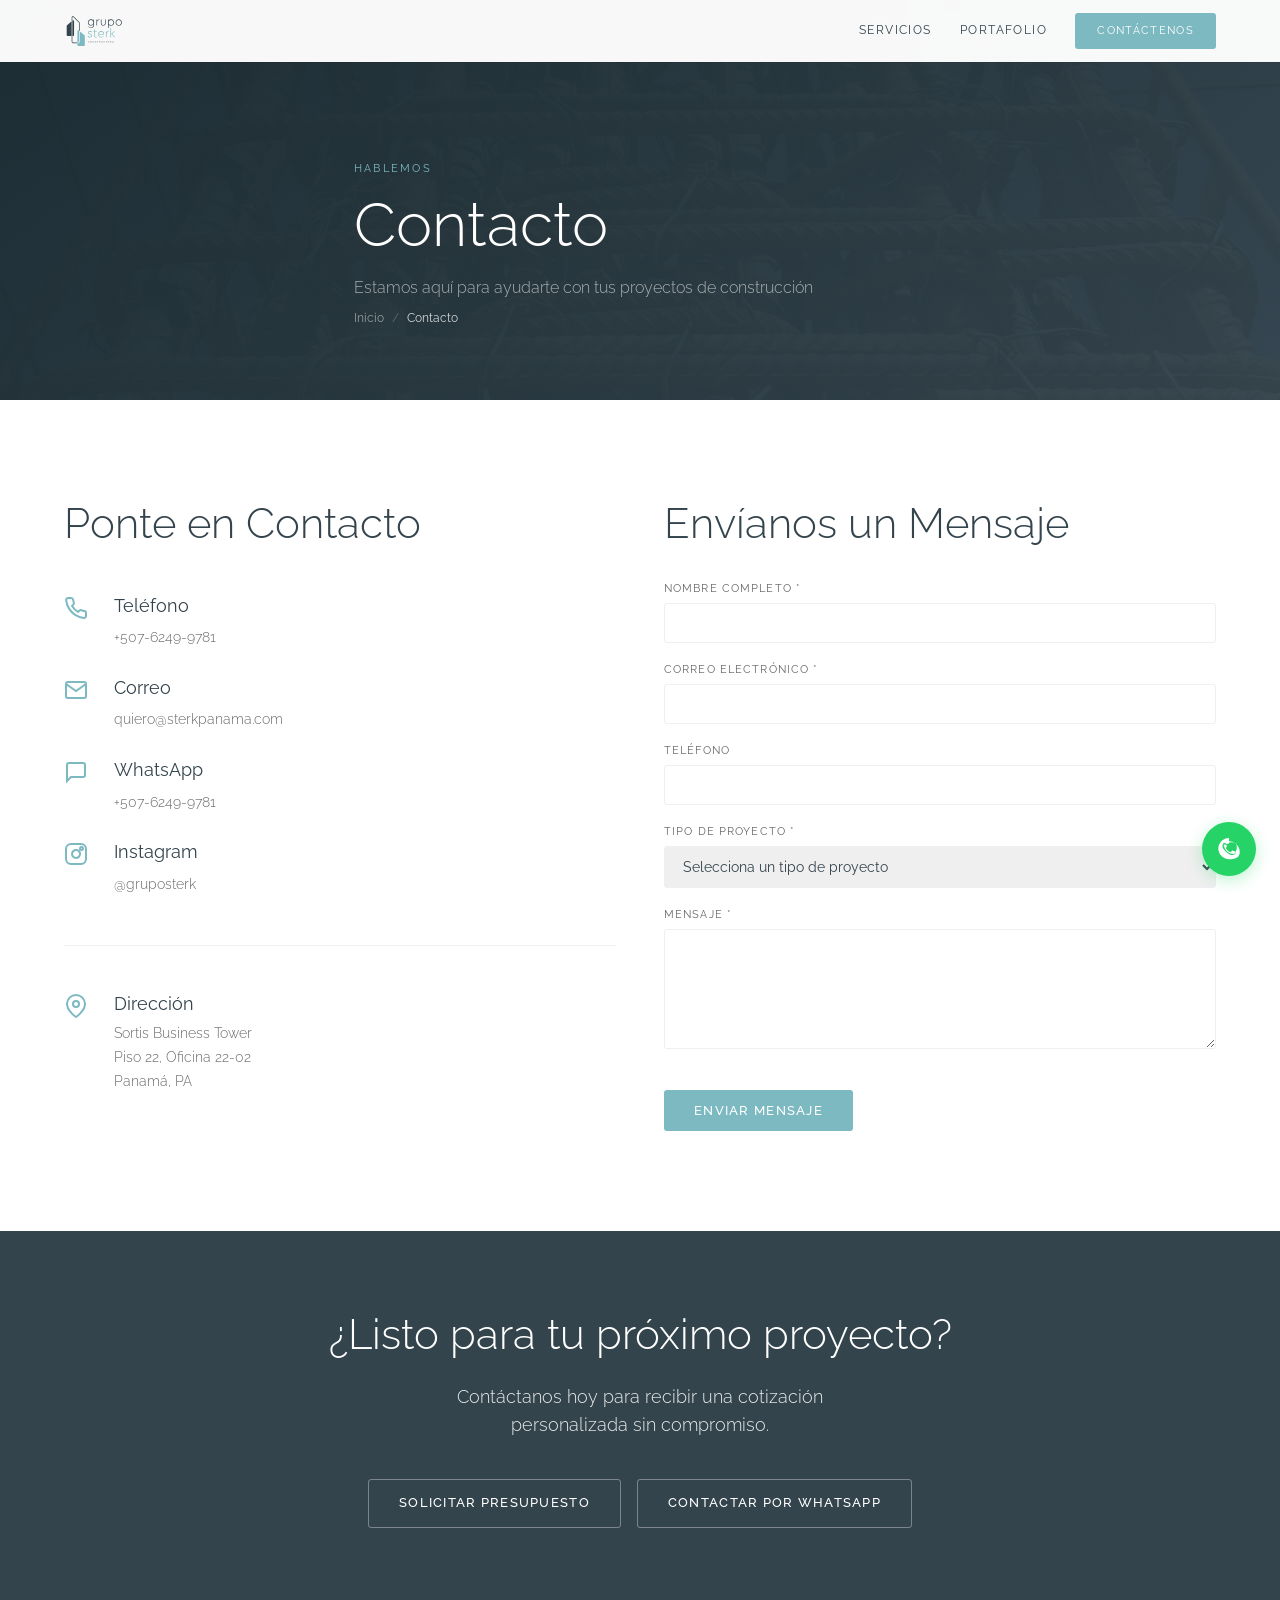
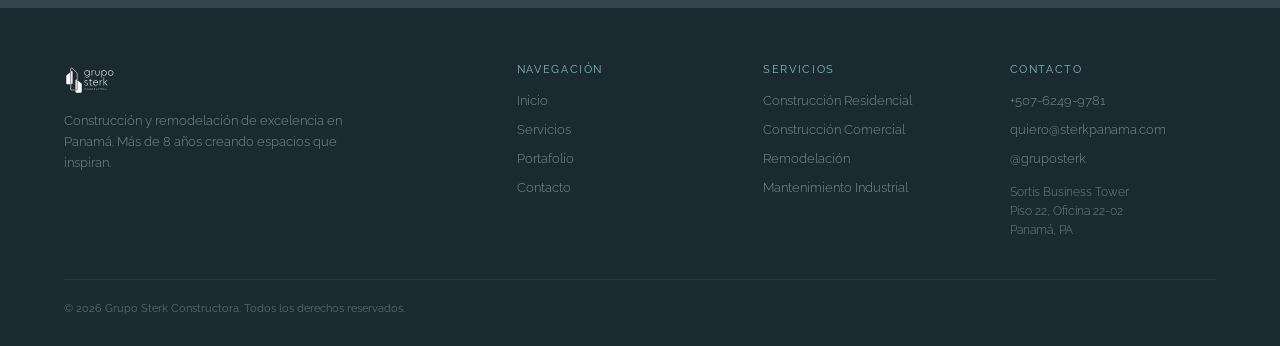
<file: contacto/index.html>
<!DOCTYPE html>
<html lang="es">
<head>
  <meta charset="UTF-8">
  <meta name="viewport" content="width=device-width, initial-scale=1.0">
  <title>Contacto — Grupo Sterk Constructora Panamá</title>
  <meta name="description" content="Contacta a Grupo Sterk Constructora en Panamá. WhatsApp, email o visítanos en Sortis Tower. Cotización gratuita en menos de 24 horas →">
  <meta name="theme-color" content="#34444D">

  <!-- Canonical -->
  <link rel="canonical" href="https://www.sterkpanama.com/contacto">

  <!-- Open Graph -->
  <meta property="og:type" content="website">
  <meta property="og:url" content="https://www.sterkpanama.com/contacto">
  <meta property="og:title" content="Contacto — Grupo Sterk Constructora Panamá">
  <meta property="og:description" content="Contacta a Grupo Sterk Constructora en Panamá. WhatsApp, email o visítanos en Sortis Tower. Cotización gratuita en 24h.">
  <meta property="og:image" content="https://www.sterkpanama.com/web-assets/projects/balmoral-loft/gallery-7.jpg">
  <meta property="og:locale" content="es_PA">

  <!-- Twitter Cards -->
  <meta name="twitter:card" content="summary_large_image">
  <meta name="twitter:title" content="Contacto — Grupo Sterk Constructora Panamá">
  <meta name="twitter:description" content="Contacta a Grupo Sterk Constructora en Panamá. WhatsApp, email o visítanos en Sortis Tower. Cotización gratuita en 24h.">
  <meta name="twitter:image" content="https://www.sterkpanama.com/web-assets/projects/balmoral-loft/gallery-7.jpg">

  <!-- Fonts -->
  <link rel="preconnect" href="https://fonts.googleapis.com">
  <link rel="preconnect" href="https://fonts.gstatic.com" crossorigin>
  <link href="https://fonts.googleapis.com/css2?family=Raleway:wght@300;400;500;600&display=swap" rel="stylesheet">

  <!-- CSS -->
  <link rel="stylesheet" href="/css/styles.min.css">

  <!-- Favicon -->
  <link rel="icon" type="image/svg+xml" href="/web-assets/Logo_Color.svg">

  <!-- Google Analytics 4 -->
  <script async src="https://www.googletagmanager.com/gtag/js?id=G-BNYZC53VSK"></script>
  <script>window.dataLayer=window.dataLayer||[];function gtag(){dataLayer.push(arguments);}gtag('js',new Date());gtag('config','G-BNYZC53VSK');</script>

  <!-- JSON-LD Schema -->
  <script type="application/ld+json">
  {
    "@context": "https://schema.org",
    "@type": "BreadcrumbList",
    "itemListElement": [
      {
        "@type": "ListItem",
        "position": 1,
        "name": "Inicio",
        "item": "https://www.sterkpanama.com/"
      },
      {
        "@type": "ListItem",
        "position": 2,
        "name": "Contacto",
        "item": "https://www.sterkpanama.com/contacto"
      }
    ]
  }
  </script>

  <script type="application/ld+json">
  {
    "@context": "https://schema.org",
    "@type": "Organization",
    "name": "Grupo Sterk Constructora",
    "url": "https://www.sterkpanama.com",
    "logo": "https://www.sterkpanama.com/web-assets/Logo_Color.svg",
    "description": "Empresa constructora panameña especializada en construcción residencial, comercial y mantenimiento industrial.",
    "sameAs": [
      "https://instagram.com/gruposterk"
    ],
    "contactPoint": {
      "@type": "ContactPoint",
      "telephone": "+507-6249-9781",
      "contactType": "General Support",
      "email": "quiero@sterkpanama.com"
    },
    "address": {
      "@type": "PostalAddress",
      "streetAddress": "Sortis Business Tower, Piso 22, Oficina 22-02",
      "addressLocality": "Panamá",
      "postalCode": "0816",
      "addressCountry": "PA"
    },
    "areaServed": {
      "@type": "City",
      "name": "Panamá"
    },
    "priceRange": "$$$"
  }
  </script>

</head>
<body>
  <!-- Navigation -->
  <nav class="nav nav--solid" id="navbar">
    <div class="container nav__inner">
      <a href="/"><img src="/web-assets/Logo_Color.svg" alt="Grupo Sterk Constructora" class="nav__logo" id="nav-logo"></a>
      <div class="nav__links" id="nav-links">
        <a href="/#servicios">Servicios</a>
        <a href="/proyectos">Portafolio</a>
        <a href="/contacto" class="btn btn--primary nav__cta is-active">Contáctenos</a>
      </div>
      <button class="nav__toggle" id="mobile-toggle" aria-label="Abrir menú"><span></span><span></span><span></span></button>
    </div>
  </nav>

  <!-- Mobile Menu -->
  <div class="mobile-menu" id="mobile-menu">
    <button class="mobile-menu__close" id="mobile-close" aria-label="Cerrar menú"><span></span><span></span></button>
    <a href="/">Inicio</a>
    <a href="/construccion-residencial">Construcción Residencial</a>
    <a href="/construccion-comercial">Construcción Comercial</a>
    <a href="/remodelacion">Remodelación</a>
    <a href="/mantenimiento-industrial">Mantenimiento Industrial</a>
    <a href="/proyectos">Portafolio</a>
    <a href="/contacto">Contáctenos</a>
  </div>

  <!-- Page Hero -->
  <section class="page-hero">
    <div class="page-hero__bg">
      <picture>
        <source type="image/webp"
          srcset="/web-assets/projects/balmoral-loft/gallery-7-480.webp 480w,
                  /web-assets/projects/balmoral-loft/gallery-7-768.webp 768w,
                  /web-assets/projects/balmoral-loft/gallery-7-1200.webp 1200w,
                  /web-assets/projects/balmoral-loft/gallery-7.webp 1600w"
          sizes="100vw">
        <img src="/web-assets/projects/balmoral-loft/gallery-7.jpg"
             alt="Contacto — Grupo Sterk Constructora en Ciudad de Panamá"
             width="1600" height="1200"
             fetchpriority="high"
             decoding="async">
      </picture>
    </div>
    <div class="page-hero__overlay"></div>
    <div class="container page-hero__content">
      <span class="label label--accent sr">Hablemos</span>
      <h1 class="sr sr-d1">Contacto</h1>
      <p class="page-hero__sub sr sr-d2">Estamos aquí para ayudarte con tus proyectos de construcción</p>
      <nav class="breadcrumb sr sr-d3"><ol><li><a href="/">Inicio</a></li><li><span class="breadcrumb__sep">/</span></li><li><span class="breadcrumb__current">Contacto</span></li></ol></nav>
    </div>
  </section>

  <!-- Contact Section -->
  <section class="section">
    <div class="container">
      <div class="contact-grid sr sr-d1">
        <!-- Left: Contact Information -->
        <div>
          <h2 style="margin-bottom: 48px;">Ponte en Contacto</h2>

          <!-- Phone -->
          <div class="contact-item sr sr-d1">
            <div class="contact-item__icon">
              <svg width="24" height="24" viewBox="0 0 24 24" fill="none" stroke="currentColor" stroke-width="2">
                <path d="M22 16.92v3a2 2 0 0 1-2.18 2 19.79 19.79 0 0 1-8.63-3.07 19.5 19.5 0 0 1-6-6 19.79 19.79 0 0 1-3.07-8.67A2 2 0 0 1 4.11 2h3a2 2 0 0 1 2 1.72 12.84 12.84 0 0 0 .7 2.81 2 2 0 0 1-.45 2.11L8.09 9.91a16 16 0 0 0 6 6l1.27-1.27a2 2 0 0 1 2.11-.45 12.84 12.84 0 0 0 2.81.7A2 2 0 0 1 22 16.92z"></path>
              </svg>
            </div>
            <div>
              <h3 style="font-size: 1.1rem; margin-bottom: 8px;">Teléfono</h3>
              <a href="tel:+50762499781" class="text-light">+507-6249-9781</a>
            </div>
          </div>

          <!-- Email -->
          <div class="contact-item sr sr-d2">
            <div class="contact-item__icon">
              <svg width="24" height="24" viewBox="0 0 24 24" fill="none" stroke="currentColor" stroke-width="2">
                <path d="M4 4h16c1.1 0 2 .9 2 2v12c0 1.1-.9 2-2 2H4c-1.1 0-2-.9-2-2V6c0-1.1.9-2 2-2z"></path>
                <polyline points="22,6 12,13 2,6"></polyline>
              </svg>
            </div>
            <div>
              <h3 style="font-size: 1.1rem; margin-bottom: 8px;">Correo</h3>
              <a href="mailto:quiero@sterkpanama.com" class="text-light">quiero@sterkpanama.com</a>
            </div>
          </div>

          <!-- WhatsApp -->
          <div class="contact-item sr sr-d3">
            <div class="contact-item__icon">
              <svg width="24" height="24" viewBox="0 0 24 24" fill="none" stroke="currentColor" stroke-width="2">
                <path d="M21 15a2 2 0 0 1-2 2H7l-4 4V5a2 2 0 0 1 2-2h14a2 2 0 0 1 2 2z"></path>
              </svg>
            </div>
            <div>
              <h3 style="font-size: 1.1rem; margin-bottom: 8px;">WhatsApp</h3>
              <a href="https://wa.me/50762499781" target="_blank" rel="noopener noreferrer" class="text-light">+507-6249-9781</a>
            </div>
          </div>

          <!-- Instagram -->
          <div class="contact-item sr sr-d4">
            <div class="contact-item__icon">
              <svg width="24" height="24" viewBox="0 0 24 24" fill="none" stroke="currentColor" stroke-width="2">
                <rect x="2" y="2" width="20" height="20" rx="5" ry="5"></rect>
                <path d="M16 11.37A4 4 0 1 1 12.63 8 4 4 0 0 1 16 11.37z"></path>
                <circle cx="17.5" cy="6.5" r="1.5"></circle>
              </svg>
            </div>
            <div>
              <h3 style="font-size: 1.1rem; margin-bottom: 8px;">Instagram</h3>
              <a href="https://instagram.com/gruposterk" target="_blank" rel="noopener noreferrer" class="text-light">@gruposterk</a>
            </div>
          </div>

          <!-- Address -->
          <div class="contact-item sr sr-d1" style="margin-top: 48px; padding-top: 48px; border-top: 1px solid var(--light-gray);">
            <div class="contact-item__icon">
              <svg width="24" height="24" viewBox="0 0 24 24" fill="none" stroke="currentColor" stroke-width="2">
                <path d="M21 10c0 7-9 13-9 13s-9-6-9-13a9 9 0 0 1 18 0z"></path>
                <circle cx="12" cy="10" r="3"></circle>
              </svg>
            </div>
            <div>
              <h3 style="font-size: 1.1rem; margin-bottom: 8px;">Dirección</h3>
              <p class="text-light">
                Sortis Business Tower<br>
                Piso 22, Oficina 22-02<br>
                Panamá, PA
              </p>
            </div>
          </div>
        </div>

        <!-- Right: Contact Form -->
        <div class="sr sr-d2">
          <h2 style="margin-bottom: 32px;">Envíanos un Mensaje</h2>

          <form class="form" id="contact-form" action="https://formsubmit.co/quiero@sterkpanama.com" method="POST">
            <!-- FormSubmit config -->
            <input type="hidden" name="_subject" value="Nueva consulta desde sterkpanama.com">
            <input type="hidden" name="_captcha" value="true">
            <input type="hidden" name="_next" value="https://www.sterkpanama.com/contacto?enviado=1">
            <input type="hidden" name="_template" value="table">
            <input type="text" name="_honey" style="display:none">

            <div>
              <label for="nombre">Nombre Completo *</label>
              <input type="text" id="nombre" name="nombre" required>
            </div>

            <div>
              <label for="email">Correo Electrónico *</label>
              <input type="email" id="email" name="email" required>
            </div>

            <div>
              <label for="telefono">Teléfono</label>
              <input type="tel" id="telefono" name="telefono">
            </div>

            <div>
              <label for="proyecto">Tipo de Proyecto *</label>
              <select id="proyecto" name="proyecto" required>
                <option value="">Selecciona un tipo de proyecto</option>
                <option value="residencial">Construcción Residencial</option>
                <option value="comercial">Construcción Comercial</option>
                <option value="remodelacion">Remodelación</option>
                <option value="mantenimiento">Mantenimiento Industrial</option>
                <option value="otro">Otro</option>
              </select>
            </div>

            <div>
              <label for="mensaje">Mensaje *</label>
              <textarea id="mensaje" name="mensaje" rows="6" required></textarea>
            </div>

            <button type="submit" class="btn btn--primary" style="margin-top: 16px;">Enviar Mensaje</button>

            <!-- Success message (shown after redirect back) -->
            <div id="form-success" style="display:none;margin-top:20px;padding:16px 20px;background:#e8f5e9;border-radius:8px;color:#2e7d32;font-weight:500;">
              ¡Mensaje enviado! Te responderemos en menos de 24 horas.
            </div>
          </form>
        </div>
      </div>
    </div>
  </section>

  <!-- CTA Section -->
  <section class="cta" style="background: var(--primary); color: var(--white); padding: 80px 0; text-align: center;">
    <div class="container">
      <h2 style="color: var(--white); margin-bottom: 24px;" class="sr sr-d1">¿Listo para tu próximo proyecto?</h2>
      <p style="color: var(--white); margin-bottom: 40px; opacity: 0.9; font-size: 1.1rem;" class="sr sr-d2">
        Contáctanos hoy para recibir una cotización personalizada sin compromiso.
      </p>
      <div class="cta__btns sr sr-d3" style="display: flex; gap: 16px; justify-content: center; flex-wrap: wrap;">
        <a href="https://wa.me/50762499781?text=Hola%2C%20me%20gustaría%20solicitar%20una%20cotización" target="_blank" rel="noopener noreferrer" class="btn btn--white">Solicitar Presupuesto</a>
        <a href="https://wa.me/50762499781" target="_blank" rel="noopener noreferrer" class="btn btn--white">Contactar por WhatsApp</a>
      </div>
    </div>
  </section>

  <!-- Footer -->
  <footer class="footer">
    <div class="container">
      <div class="footer__grid">
        <div>
          <img src="/web-assets/Logo_Blanco.svg" alt="Grupo Sterk Constructora" class="footer__logo">
          <p class="footer__desc">Construcción y remodelación de excelencia en Panamá. Más de 8 años creando espacios que inspiran.</p>
        </div>
        <div>
          <h4>Navegación</h4>
          <div class="footer__links">
            <a href="/">Inicio</a>
            <a href="/#servicios">Servicios</a>
            <a href="/proyectos">Portafolio</a>
            <a href="/contacto">Contacto</a>
          </div>
        </div>
        <div>
          <h4>Servicios</h4>
          <div class="footer__links">
            <a href="/construccion-residencial">Construcción Residencial</a>
            <a href="/construccion-comercial">Construcción Comercial</a>
            <a href="/remodelacion">Remodelación</a>
            <a href="/mantenimiento-industrial">Mantenimiento Industrial</a>
          </div>
        </div>
        <div>
          <h4>Contacto</h4>
          <div class="footer__links">
            <a href="tel:+50762499781">+507-6249-9781</a>
            <a href="mailto:quiero@sterkpanama.com">quiero@sterkpanama.com</a>
            <a href="https://www.instagram.com/gruposterk" target="_blank" rel="noopener noreferrer">@gruposterk</a>
          </div>
          <p style="font-size:.78rem;color:rgba(255,255,255,.4);margin-top:14px;font-weight:300;line-height:1.5">Sortis Business Tower<br>Piso 22, Oficina 22-02<br>Panamá, PA</p>
        </div>
      </div>
      <div class="footer__bottom">
        <p>&copy; 2026 Grupo Sterk Constructora. Todos los derechos reservados.</p>
      </div>
    </div>
  </footer>

  <!-- WhatsApp FAB -->
  <a href="https://wa.me/50762499781" target="_blank" rel="noopener noreferrer" class="wa-fab" aria-label="Contacta por WhatsApp" title="Contacta por WhatsApp">
    <svg width="24" height="24" viewBox="0 0 24 24" fill="currentColor">
      <path d="M17.472 14.382c-.297-.149-1.758-.867-2.03-.967-.272-.099-.471-.148-.67.15-.197.297-.767.966-.94 1.164-.173.199-.347.223-.644.075-.297-.15-1.255-.463-2.39-1.475-.883-.788-1.48-1.761-1.653-2.059-.173-.297-.018-.458.13-.606.134-.133.298-.347.446-.52.149-.174.198-.298.298-.497.099-.198.05-.371-.025-.52-.075-.149-.669-1.612-.916-2.207-.242-.579-.487-.5-.67-.51-.173-.008-.371-.01-.57-.01-.198 0-.52.074-.792.372-.272.297-1.04 1.016-1.04 2.479 0 1.462 1.065 2.875 1.213 3.074.149.198 2.096 3.2 5.076 4.487.709.306 1.262.489 1.694.625.712.227 1.36.195 1.871.118.571-.085 1.758-.719 2.006-1.413.248-.694.248-1.289.173-1.413-.074-.124-.272-.198-.57-.347m-5.421-7.403h-.004a9.87 9.87 0 00-4.981 1.429 9.9 9.9 0 003.612 6.341 9.86 9.86 0 006.211 1.756h.004a9.86 9.86 0 001.742-9.514 9.884 9.884 0 00-6.588-1.012zm0-2.08c5.432 0 9.863 4.431 9.863 9.863S17.464 21.5 12.032 21.5 2.169 17.069 2.169 11.637c0-2.625 1.04-5.08 2.919-6.956 1.879-1.877 4.334-2.917 6.944-2.917z"/>
    </svg>
  </a>

  <!-- Scripts -->
  <script src="/js/shared.min.js"></script>

  <script>
    // Scroll reveal animation on page load and scroll
    function revealOnScroll() {
      const elements = document.querySelectorAll('.sr');
      elements.forEach(el => {
        const rect = el.getBoundingClientRect();
        if (rect.top < window.innerHeight * 0.75 && rect.bottom > 0) {
          el.classList.add('visible');
        }
      });
    }

    window.addEventListener('scroll', revealOnScroll);
    window.addEventListener('load', revealOnScroll);
    revealOnScroll(); // Initial check

    // Show success message after form submission redirect
    if (window.location.search.includes('enviado=1')) {
      const successMsg = document.getElementById('form-success');
      if (successMsg) successMsg.style.display = 'block';
      document.getElementById('contact-form').reset();
    }

    // Mobile menu toggle
    const navToggle = document.querySelector('.nav__toggle');
    const mobileMenu = document.querySelector('.mobile-menu');
    const mobileMenuClose = document.querySelector('.mobile-menu__close');

    navToggle.addEventListener('click', () => {
      mobileMenu.classList.add('open');
    });

    mobileMenuClose.addEventListener('click', () => {
      mobileMenu.classList.remove('open');
    });

    // Close mobile menu when link is clicked
    document.querySelectorAll('.mobile-menu a').forEach(link => {
      link.addEventListener('click', () => {
        mobileMenu.classList.remove('open');
      });
    });
  </script>
</body>
</html>
</file>
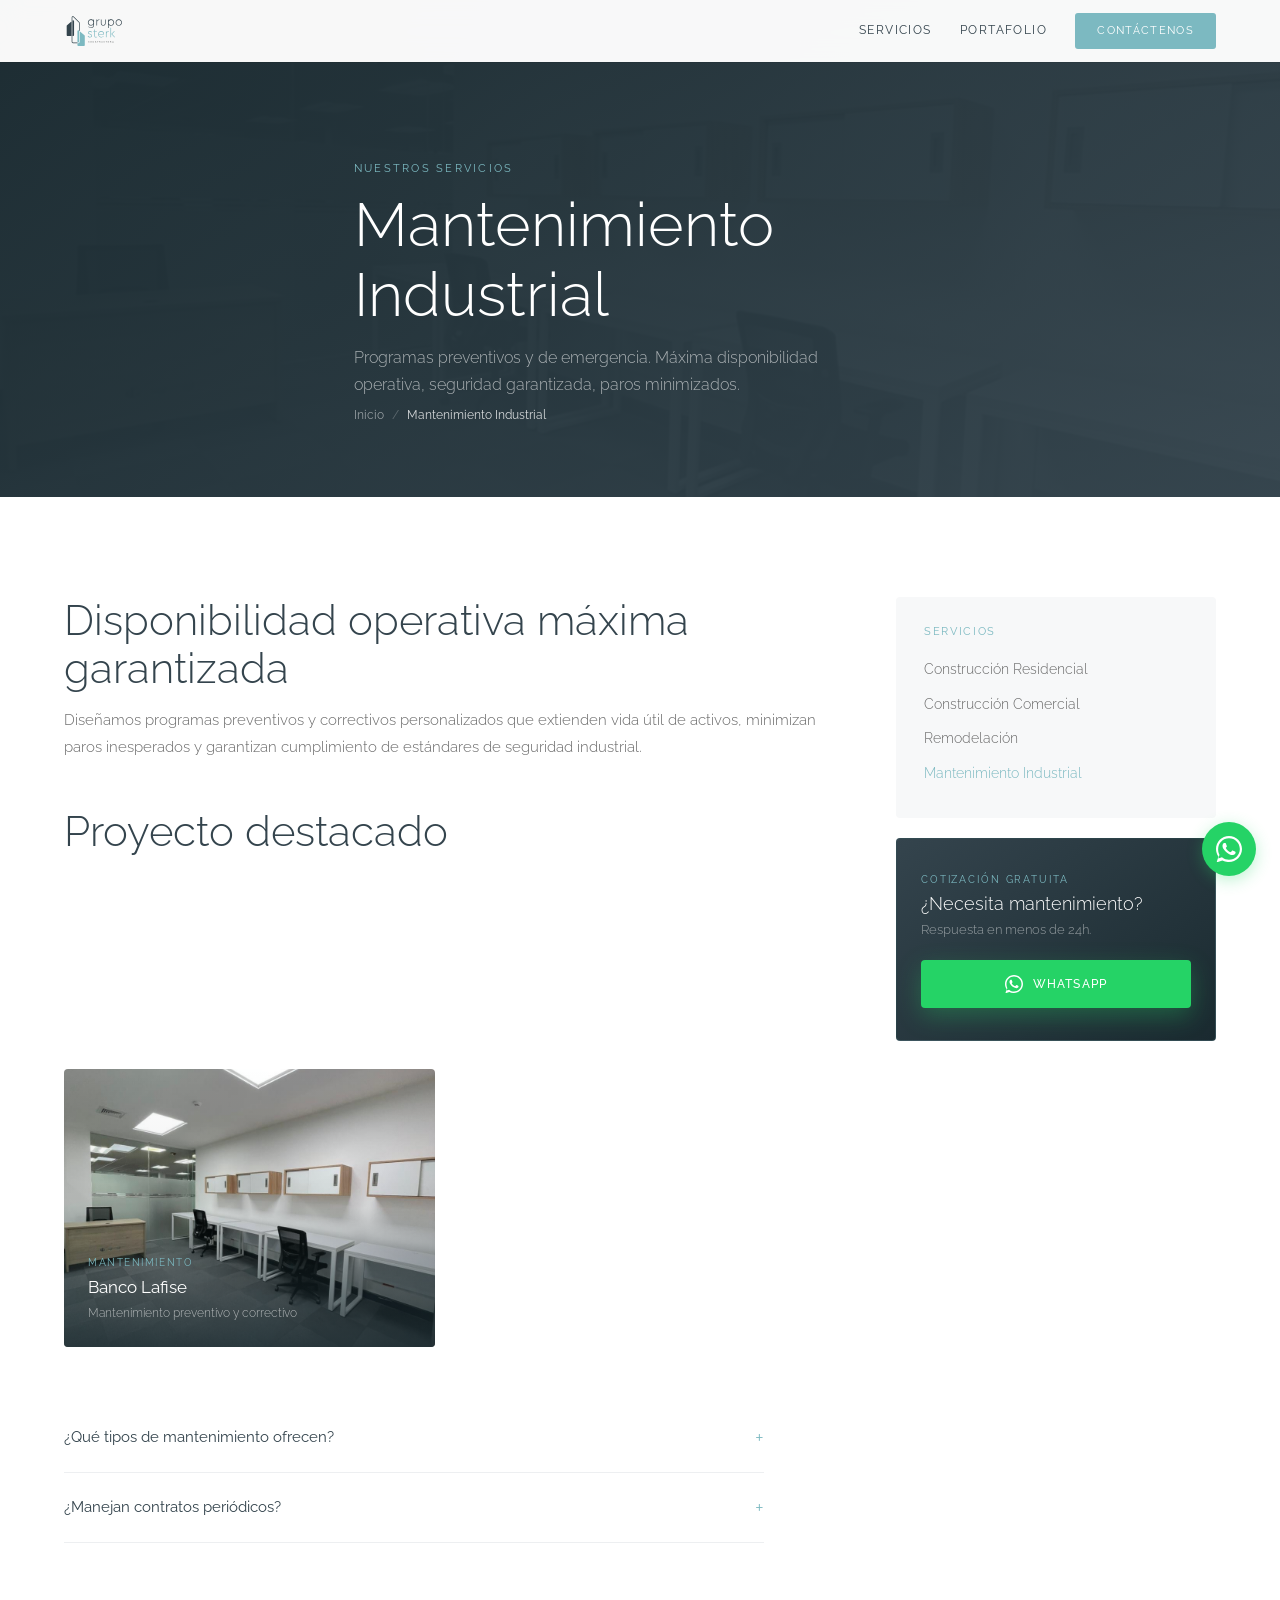
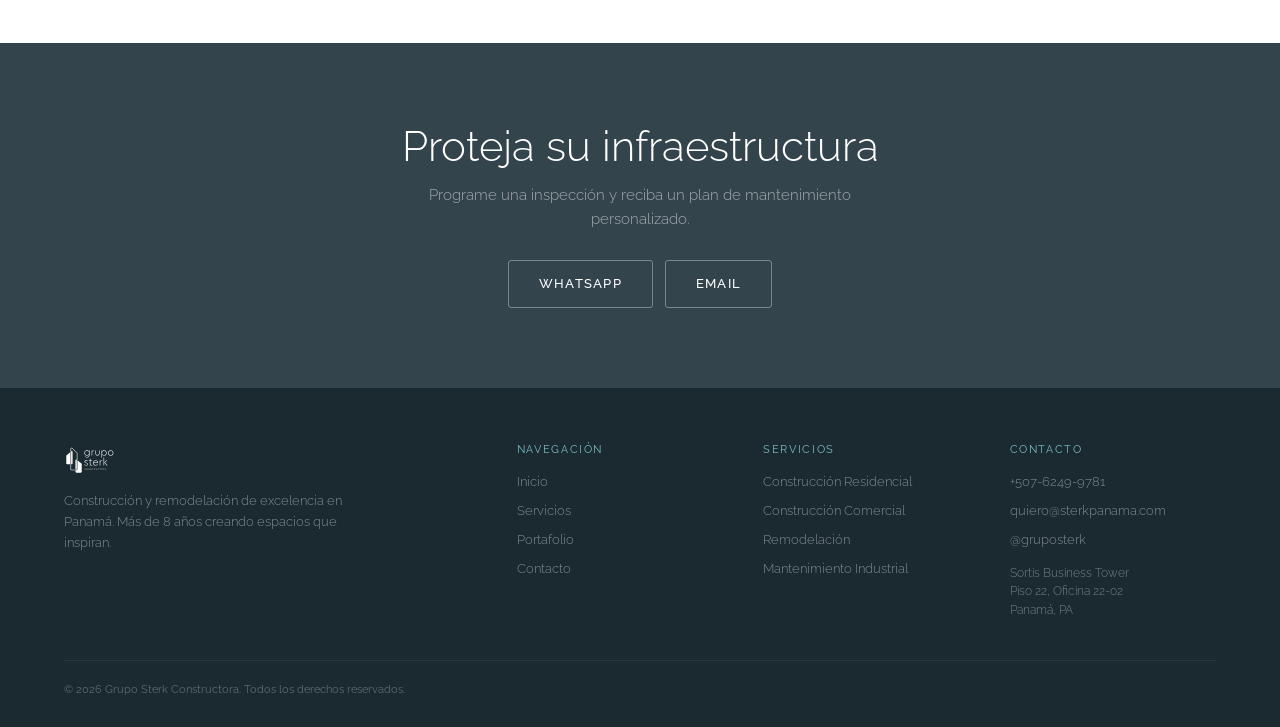
<file: mantenimiento-industrial/index.html>
<!DOCTYPE html>
<html lang="es">
<head>
  <meta charset="UTF-8">
  <meta name="viewport" content="width=device-width, initial-scale=1.0">
  <meta name="theme-color" content="#34444D">
  <title>Mantenimiento Industrial y Comercial Panamá | Grupo Sterk</title>
  <meta name="description" content="Mantenimiento industrial y comercial en Panamá. Programas preventivos y correctivos para máxima disponibilidad operativa. Cotiza sin costo →">
  <link rel="canonical" href="https://www.sterkpanama.com/mantenimiento-industrial">
  <meta property="og:title" content="Mantenimiento Industrial y Comercial Panamá | Grupo Sterk">
  <meta property="og:description" content="Mantenimiento industrial y comercial en Panamá. Programas preventivos y correctivos para máxima disponibilidad operativa.">
  <meta property="og:type" content="website">
  <meta property="og:url" content="https://www.sterkpanama.com/mantenimiento-industrial">
  <meta property="og:image" content="https://www.sterkpanama.com/web-assets/projects/banco-lafise/cover.jpg">
  <meta property="og:locale" content="es_PA">
  <meta name="twitter:card" content="summary_large_image">
  <meta name="twitter:title" content="Mantenimiento Industrial y Comercial Panamá | Grupo Sterk">
  <meta name="twitter:description" content="Mantenimiento industrial y comercial en Panamá. Programas preventivos y correctivos para máxima disponibilidad operativa.">
  <meta name="twitter:image" content="https://www.sterkpanama.com/web-assets/projects/banco-lafise/cover.jpg">
  <script type="application/ld+json">{"@context":"https://schema.org","@type":"Service","name":"Mantenimiento Industrial","provider":{"@type":"Organization","name":"Grupo Sterk Constructora","url":"https://www.sterkpanama.com","telephone":"+507-6249-9781","email":"quiero@sterkpanama.com"},"description":"Mantenimiento preventivo y correctivo para infraestructuras industriales y comerciales en Panamá. Grupo Sterk Constructora.","areaServed":"PA"}</script>
  <script type="application/ld+json">{"@context":"https://schema.org","@type":"BreadcrumbList","itemListElement":[{"@type":"ListItem","position":1,"name":"Inicio","item":"https://www.sterkpanama.com"},{"@type":"ListItem","position":2,"name":"Mantenimiento Industrial","item":"https://www.sterkpanama.com/mantenimiento-industrial"}]}</script>
  <script type="application/ld+json">{"@context":"https://schema.org","@type":"FAQPage","mainEntity":[{"@type":"Question","name":"¿Qué tipos de mantenimiento ofrecen?","acceptedAnswer":{"@type":"Answer","text":"Preventivo programado y correctivo de emergencia para instalaciones industriales y comerciales."}},{"@type":"Question","name":"¿Manejan contratos periódicos?","acceptedAnswer":{"@type":"Answer","text":"Sí, diseñamos planes a medida con frecuencia mensual, trimestral o según su operación."}}]}</script>
  <link rel="preconnect" href="https://fonts.googleapis.com">
  <link rel="preconnect" href="https://fonts.gstatic.com" crossorigin>
  <link href="https://fonts.googleapis.com/css2?family=Raleway:wght@300;400;500;600&display=swap" rel="stylesheet">
  <link rel="stylesheet" href="/css/styles.min.css">
  <link rel="icon" type="image/svg+xml" href="/web-assets/Logo_Color.svg">

  <!-- Google Analytics 4 -->
  <script async src="https://www.googletagmanager.com/gtag/js?id=G-BNYZC53VSK"></script>
  <script>window.dataLayer=window.dataLayer||[];function gtag(){dataLayer.push(arguments);}gtag('js',new Date());gtag('config','G-BNYZC53VSK');</script>
</head>
<body>

  <nav class="nav nav--solid" id="navbar">
    <div class="container nav__inner">
      <a href="/"><img src="/web-assets/Logo_Color.svg" alt="Grupo Sterk Constructora" class="nav__logo" id="nav-logo"></a>
      <div class="nav__links" id="nav-links">
        <a href="/#servicios">Servicios</a>
        <a href="/proyectos">Portafolio</a>
        <a href="/contacto" class="btn btn--primary nav__cta">Contáctenos</a>
      </div>
      <button class="nav__toggle" id="mobile-toggle" aria-label="Abrir menú"><span></span><span></span><span></span></button>
    </div>
  </nav>
  <div class="mobile-menu" id="mobile-menu">
    <button class="mobile-menu__close" id="mobile-close" aria-label="Cerrar menú"><span></span><span></span></button>
    <a href="/">Inicio</a>
    <a href="/construccion-residencial">Construcción Residencial</a>
    <a href="/construccion-comercial">Construcción Comercial</a>
    <a href="/remodelacion">Remodelación</a>
    <a href="/mantenimiento-industrial">Mantenimiento Industrial</a>
    <a href="/proyectos">Portafolio</a>
    <a href="/contacto">Contáctenos</a>
  </div>

  <main>
    <!-- HERO -->
    <section class="page-hero">
      <div class="page-hero__bg">
  <picture>
    <source type="image/webp"
      srcset="/web-assets/projects/banco-lafise/cover-480.webp 480w,
              /web-assets/projects/banco-lafise/cover-768.webp 768w,
              /web-assets/projects/banco-lafise/cover-1200.webp 1200w,
              /web-assets/projects/banco-lafise/cover.webp 1600w"
      sizes="100vw">
    <img src="/web-assets/projects/banco-lafise/cover.jpg"
         alt="Mantenimiento preventivo de infraestructura bancaria e industrial en Ciudad de Panamá"
         width="1600" height="1200"
         fetchpriority="high"
         decoding="async">
  </picture>
</div>
      <div class="page-hero__overlay"></div>
      <div class="container page-hero__content">
        <span class="label label--accent sr">Nuestros Servicios</span>
        <h1 class="sr sr-d1">Mantenimiento Industrial</h1>
        <p class="page-hero__sub sr sr-d2">Programas preventivos y de emergencia. Máxima disponibilidad operativa, seguridad garantizada, paros minimizados.</p>
        <nav class="breadcrumb sr sr-d3"><ol><li><a href="/">Inicio</a></li><li><span class="breadcrumb__sep">/</span></li><li><span class="breadcrumb__current">Mantenimiento Industrial</span></li></ol></nav>
      </div>
    </section>

    <!-- CONTENT -->
    <section class="section">
      <div class="container">
        <div class="service-layout">
          <div class="service-content sr">
            <h2>Disponibilidad operativa máxima garantizada</h2>
            <p>Diseñamos programas preventivos y correctivos personalizados que extienden vida útil de activos, minimizan paros inesperados y garantizan cumplimiento de estándares de seguridad industrial.</p>
            <h2 style="margin-top:48px">Proyecto destacado</h2>
          </div>
          <aside class="sidebar sr sr-d2">
            <div class="sidebar__card">
              <h4>Servicios</h4>
              <a href="/construccion-residencial">Construcción Residencial</a>
              <a href="/construccion-comercial">Construcción Comercial</a>
              <a href="/remodelacion">Remodelación</a>
              <a href="/mantenimiento-industrial" style="color:var(--accent)">Mantenimiento Industrial</a>
            </div>
            <div class="sidebar__card" style="background:linear-gradient(145deg,var(--primary),var(--dark));border:1px solid rgba(124,185,193,.15);padding:32px 24px">
              <p style="font-size:.65rem;font-weight:400;letter-spacing:.18em;text-transform:uppercase;color:var(--accent);margin-bottom:6px">Cotización gratuita</p>
              <h4 style="color:var(--white);font-size:1.1rem;font-weight:300;letter-spacing:0;text-transform:none;margin-bottom:6px">¿Necesita mantenimiento?</h4>
              <p style="font-size:.82rem;font-weight:300;color:rgba(255,255,255,.5);margin-bottom:20px;line-height:1.5">Respuesta en menos de 24h.</p>
              <a href="https://wa.me/50762499781?text=Hola%2C%20necesito%20mantenimiento%20industrial" style="display:flex;align-items:center;justify-content:center;gap:10px;width:100%;padding:14px 20px;border-radius:4px;background:#25D366;color:#fff;font-family:var(--font);font-size:.78rem;font-weight:500;letter-spacing:.1em;text-transform:uppercase;text-decoration:none;box-shadow:0 8px 24px rgba(37,211,102,.3);transition:all .2s ease" target="_blank" rel="noopener noreferrer" onmouseover="this.style.background='#20bd5a';this.style.boxShadow='0 12px 32px rgba(37,211,102,.45)';this.style.transform='translateY(-2px)'" onmouseout="this.style.background='#25D366';this.style.boxShadow='0 8px 24px rgba(37,211,102,.3)';this.style.transform='none'">
                <svg width="18" height="18" viewBox="0 0 24 24" fill="currentColor"><path d="M17.472 14.382c-.297-.149-1.758-.867-2.03-.967-.273-.099-.471-.148-.67.15-.197.297-.767.966-.94 1.164-.173.199-.347.223-.644.075-.297-.15-1.255-.463-2.39-1.475-.883-.788-1.48-1.761-1.653-2.059-.173-.297-.018-.458.13-.606.134-.133.298-.347.446-.52.149-.174.198-.298.298-.497.099-.198.05-.371-.025-.52-.075-.149-.669-1.612-.916-2.207-.242-.579-.487-.5-.669-.51-.173-.008-.371-.01-.57-.01-.198 0-.52.074-.792.372-.272.297-1.04 1.016-1.04 2.479 0 1.462 1.065 2.875 1.213 3.074.149.198 2.096 3.2 5.077 4.487.709.306 1.262.489 1.694.625.712.227 1.36.195 1.871.118.571-.085 1.758-.719 2.006-1.413.248-.694.248-1.289.173-1.413-.074-.124-.272-.198-.57-.347z"/><path d="M12 0C5.373 0 0 5.373 0 12c0 2.625.846 5.059 2.284 7.034L.789 23.492a.5.5 0 00.611.611l4.458-1.495A11.952 11.952 0 0012 24c6.627 0 12-5.373 12-12S18.627 0 12 0zm0 22c-2.313 0-4.445-.777-6.153-2.086l-.43-.335-3.29 1.102 1.102-3.29-.335-.43A9.96 9.96 0 012 12C2 6.486 6.486 2 12 2s10 4.486 10 10-4.486 10-10 10z"/></svg>
                WhatsApp
              </a>
            </div>
          </aside>
        </div>

        <div class="portfolio-grid sr" style="margin-top:8px">
          <div class="card sr sr-d1">
            <img src="/web-assets/projects/banco-lafise/cover.jpg" alt="Banco Lafise — Mantenimiento preventivo y correctivo de sucursal bancaria en Panamá" loading="lazy" width="800" height="600">
            <div class="card__overlay">
              <span class="card__cat">Mantenimiento</span>
              <span class="card__title">Banco Lafise</span>
              <span class="card__desc">Mantenimiento preventivo y correctivo</span>
            </div>
          </div>
        </div>

        <div class="faq sr" style="margin-top:56px;max-width:700px">
          <div class="faq__item">
            <div class="faq__q">¿Qué tipos de mantenimiento ofrecen?</div>
            <div class="faq__a"><p>Preventivo programado y correctivo de emergencia para instalaciones industriales y comerciales.</p></div>
          </div>
          <div class="faq__item">
            <div class="faq__q">¿Manejan contratos periódicos?</div>
            <div class="faq__a"><p>Sí, diseñamos planes a medida con frecuencia mensual, trimestral o según su operación.</p></div>
          </div>
        </div>
      </div>
    </section>

    <!-- CTA -->
    <section class="cta">
      <div class="container sr">
        <h2>Proteja su infraestructura</h2>
        <p>Programe una inspección y reciba un plan de mantenimiento personalizado.</p>
        <div class="cta__btns">
          <a href="https://wa.me/50762499781?text=Hola%2C%20necesito%20mantenimiento%20industrial" class="btn btn--white" target="_blank" rel="noopener noreferrer">WhatsApp</a>
          <a href="mailto:quiero@sterkpanama.com" class="btn btn--white">Email</a>
        </div>
      </div>
    </section>
  </main>

  <footer class="footer">
    <div class="container">
      <div class="footer__grid">
        <div>
          <img src="/web-assets/Logo_Blanco.svg" alt="Grupo Sterk Constructora" class="footer__logo">
          <p class="footer__desc">Construcción y remodelación de excelencia en Panamá. Más de 8 años creando espacios que inspiran.</p>
        </div>
        <div>
          <h4>Navegación</h4>
          <div class="footer__links"><a href="/">Inicio</a><a href="/#servicios">Servicios</a><a href="/proyectos">Portafolio</a><a href="/contacto">Contacto</a></div>
        </div>
        <div>
          <h4>Servicios</h4>
          <div class="footer__links"><a href="/construccion-residencial">Construcción Residencial</a><a href="/construccion-comercial">Construcción Comercial</a><a href="/remodelacion">Remodelación</a><a href="/mantenimiento-industrial">Mantenimiento Industrial</a></div>
        </div>
        <div>
          <h4>Contacto</h4>
          <div class="footer__links"><a href="tel:+50762499781">+507-6249-9781</a><a href="mailto:quiero@sterkpanama.com">quiero@sterkpanama.com</a><a href="https://www.instagram.com/gruposterk" target="_blank" rel="noopener noreferrer">@gruposterk</a></div>
          <p style="font-size:.78rem;color:rgba(255,255,255,.4);margin-top:14px;font-weight:300;line-height:1.5">Sortis Business Tower<br>Piso 22, Oficina 22-02<br>Panamá, PA</p>
        </div>
      </div>
      <div class="footer__bottom"><p>&copy; 2026 Grupo Sterk Constructora. Todos los derechos reservados.</p></div>
    </div>
  </footer>

  <a href="https://wa.me/50762499781?text=Hola%2C%20necesito%20mantenimiento%20industrial" class="wa-fab" aria-label="Contactar por WhatsApp" target="_blank" rel="noopener noreferrer">
    <svg viewBox="0 0 24 24" fill="currentColor"><path d="M17.472 14.382c-.297-.149-1.758-.867-2.03-.967-.273-.099-.471-.148-.67.15-.197.297-.767.966-.94 1.164-.173.199-.347.223-.644.075-.297-.15-1.255-.463-2.39-1.475-.883-.788-1.48-1.761-1.653-2.059-.173-.297-.018-.458.13-.606.134-.133.298-.347.446-.52.149-.174.198-.298.298-.497.099-.198.05-.371-.025-.52-.075-.149-.669-1.612-.916-2.207-.242-.579-.487-.5-.669-.51-.173-.008-.371-.01-.57-.01-.198 0-.52.074-.792.372-.272.297-1.04 1.016-1.04 2.479 0 1.462 1.065 2.875 1.213 3.074.149.198 2.096 3.2 5.077 4.487.709.306 1.262.489 1.694.625.712.227 1.36.195 1.871.118.571-.085 1.758-.719 2.006-1.413.248-.694.248-1.289.173-1.413-.074-.124-.272-.198-.57-.347z"/><path d="M12 0C5.373 0 0 5.373 0 12c0 2.625.846 5.059 2.284 7.034L.789 23.492a.5.5 0 00.611.611l4.458-1.495A11.952 11.952 0 0012 24c6.627 0 12-5.373 12-12S18.627 0 12 0zm0 22c-2.313 0-4.445-.777-6.153-2.086l-.43-.335-3.29 1.102 1.102-3.29-.335-.43A9.96 9.96 0 012 12C2 6.486 6.486 2 12 2s10 4.486 10 10-4.486 10-10 10z"/></svg>
  </a>
  <script src="/js/shared.min.js"></script>
</body>
</html>
</file>
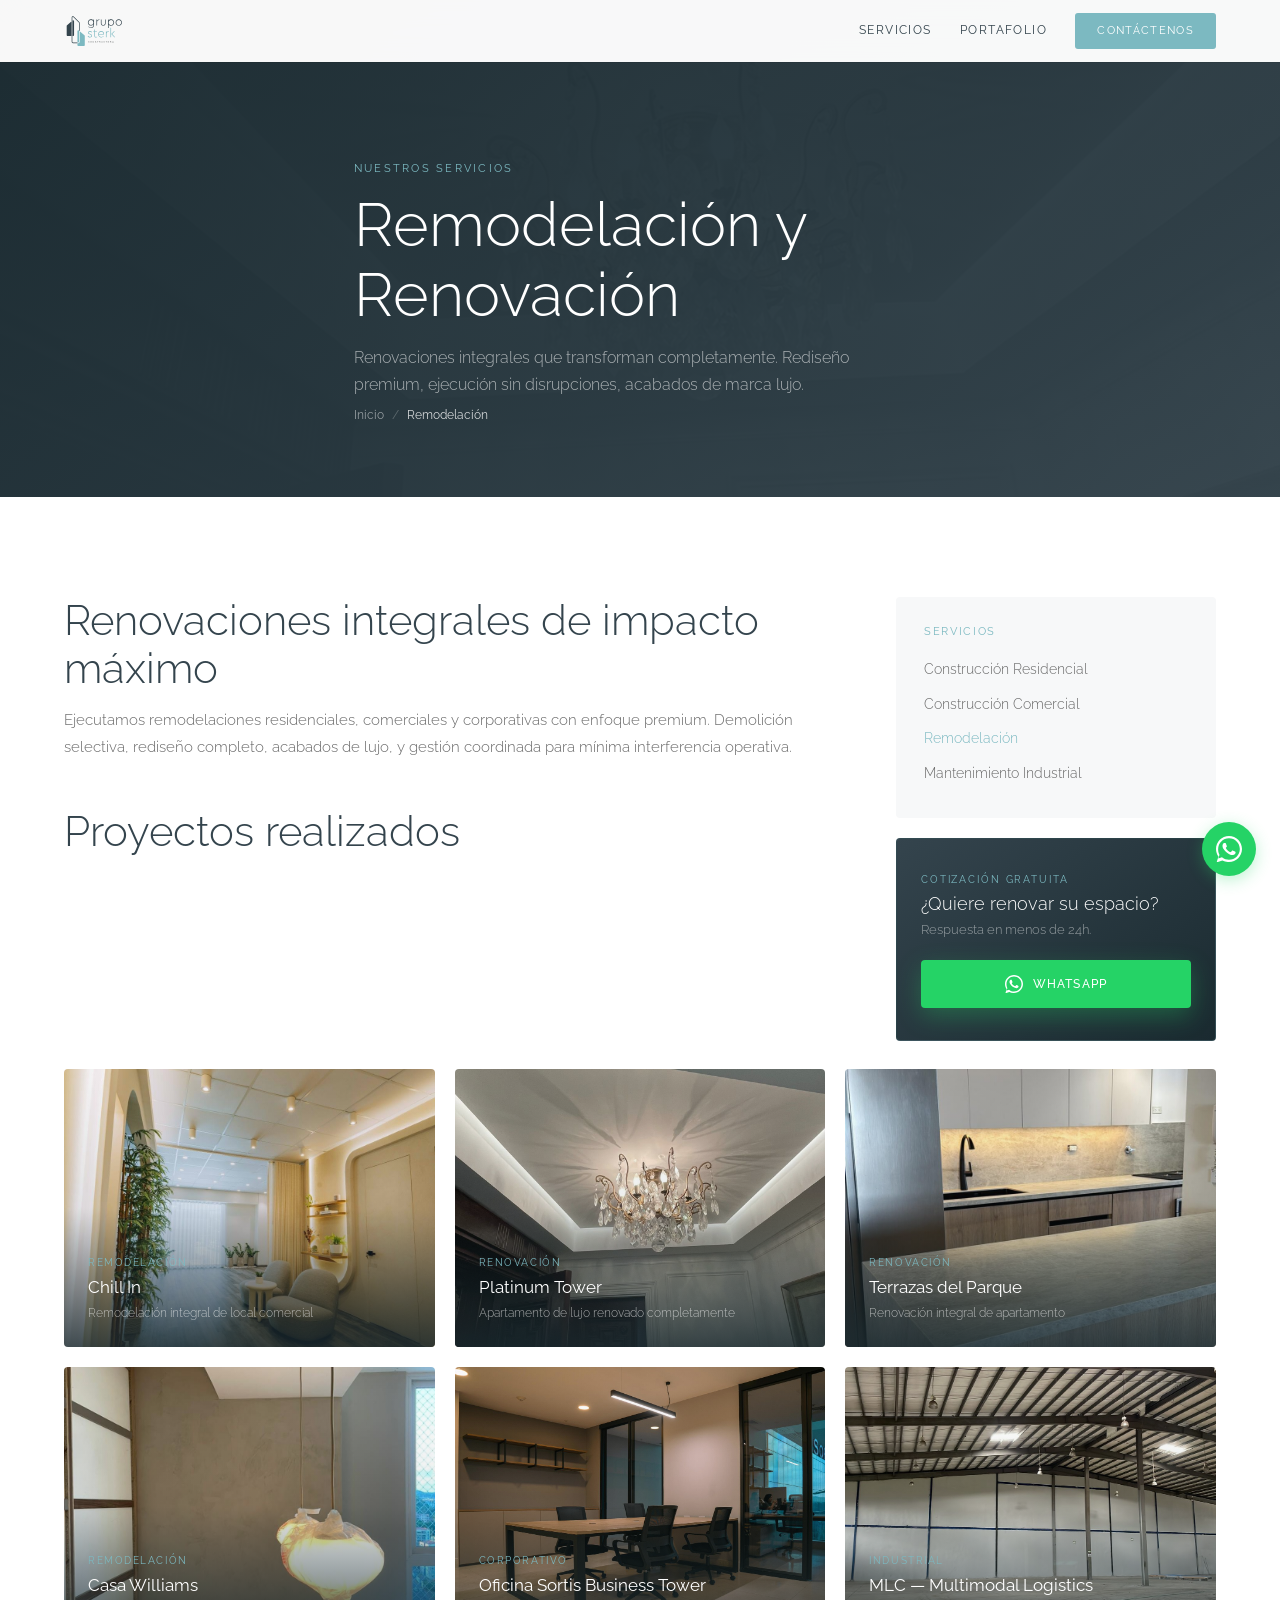
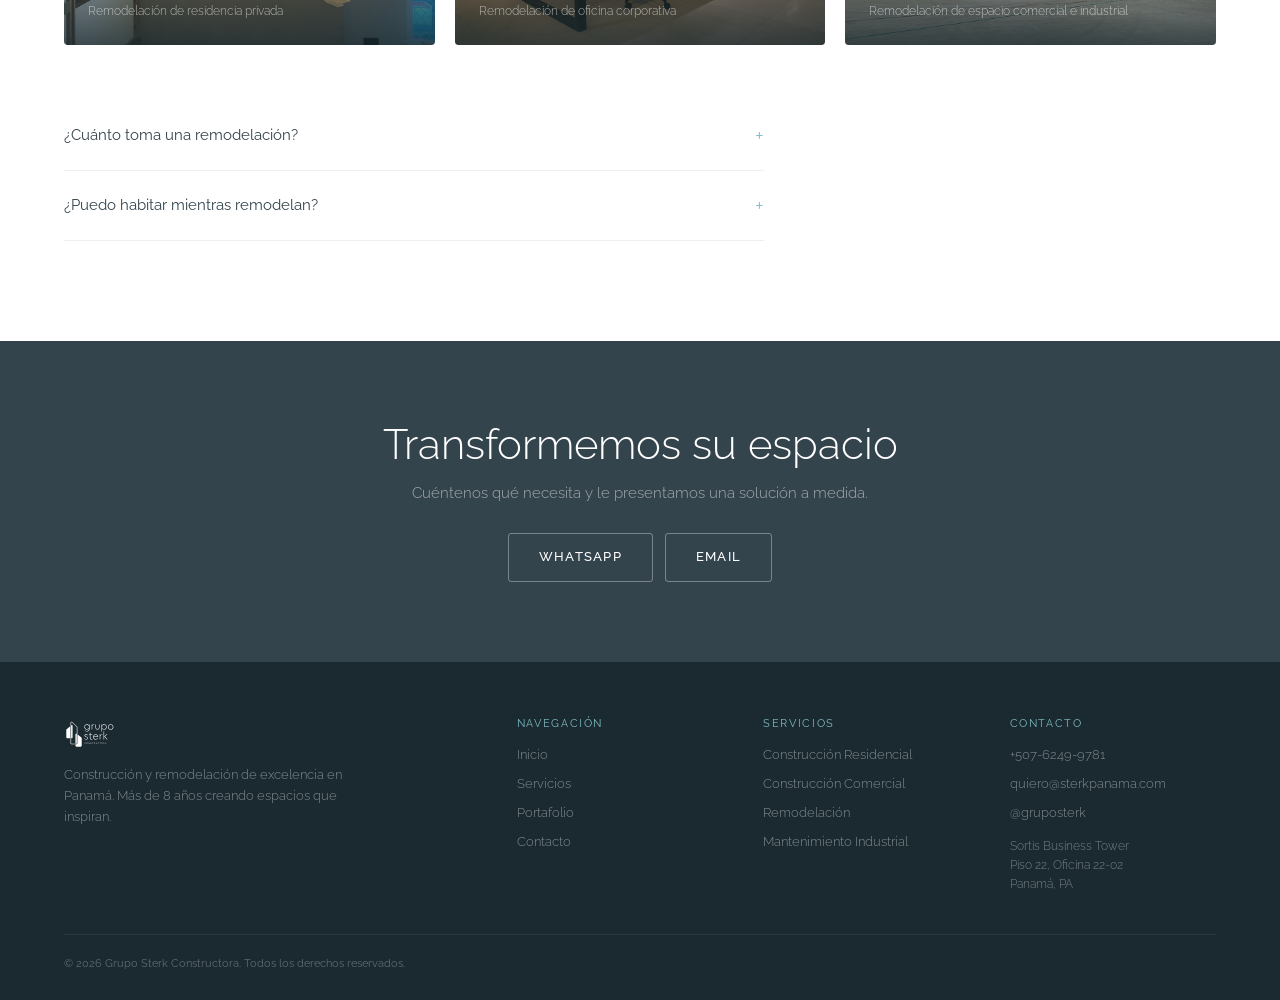
<file: remodelacion/index.html>
<!DOCTYPE html>
<html lang="es">
<head>
  <meta charset="UTF-8">
  <meta name="viewport" content="width=device-width, initial-scale=1.0">
  <meta name="theme-color" content="#34444D">
  <title>Remodelación de Apartamentos y Casas Panamá | Grupo Sterk</title>
  <meta name="description" content="Remodelación de apartamentos, casas y oficinas en Panamá. Renovaciones de lujo con acabados premium y gestión integral. Pide tu cotización →">
  <link rel="canonical" href="https://www.sterkpanama.com/remodelacion">
  <meta property="og:title" content="Remodelación de Apartamentos y Casas Panamá | Grupo Sterk">
  <meta property="og:description" content="Remodelación de apartamentos, casas y oficinas en Panamá. Renovaciones de lujo con acabados premium y gestión integral.">
  <meta property="og:type" content="website">
  <meta property="og:url" content="https://www.sterkpanama.com/remodelacion">
  <meta property="og:image" content="https://www.sterkpanama.com/web-assets/projects/platinum-tower/cover.jpg">
  <meta property="og:locale" content="es_PA">
  <meta name="twitter:card" content="summary_large_image">
  <meta name="twitter:title" content="Remodelación de Apartamentos y Casas Panamá | Grupo Sterk">
  <meta name="twitter:description" content="Remodelación de apartamentos, casas y oficinas en Panamá. Renovaciones de lujo con acabados premium y gestión integral.">
  <meta name="twitter:image" content="https://www.sterkpanama.com/web-assets/projects/platinum-tower/cover.jpg">
  <script type="application/ld+json">{"@context":"https://schema.org","@type":"Service","name":"Remodelación y Renovación","provider":{"@type":"Organization","name":"Grupo Sterk Constructora","url":"https://www.sterkpanama.com","telephone":"+507-6249-9781","email":"quiero@sterkpanama.com"},"description":"Remodelación integral de apartamentos, casas, oficinas y locales comerciales en Panamá. Grupo Sterk Constructora.","areaServed":"PA"}</script>
  <script type="application/ld+json">{"@context":"https://schema.org","@type":"BreadcrumbList","itemListElement":[{"@type":"ListItem","position":1,"name":"Inicio","item":"https://www.sterkpanama.com"},{"@type":"ListItem","position":2,"name":"Remodelación","item":"https://www.sterkpanama.com/remodelacion"}]}</script>
  <script type="application/ld+json">{"@context":"https://schema.org","@type":"FAQPage","mainEntity":[{"@type":"Question","name":"¿Cuánto toma una remodelación?","acceptedAnswer":{"@type":"Answer","text":"Desde 4 semanas para espacios pequeños hasta 6 meses para renovaciones integrales de gran escala."}},{"@type":"Question","name":"¿Puedo habitar mientras remodelan?","acceptedAnswer":{"@type":"Answer","text":"Depende del alcance. Planificamos fases para minimizar la interrupción cuando es posible."}}]}</script>
  <link rel="preconnect" href="https://fonts.googleapis.com">
  <link rel="preconnect" href="https://fonts.gstatic.com" crossorigin>
  <link href="https://fonts.googleapis.com/css2?family=Raleway:wght@300;400;500;600&display=swap" rel="stylesheet">
  <link rel="stylesheet" href="/css/styles.min.css">
  <link rel="icon" type="image/svg+xml" href="/web-assets/Logo_Color.svg">

  <!-- Google Analytics 4 -->
  <script async src="https://www.googletagmanager.com/gtag/js?id=G-BNYZC53VSK"></script>
  <script>window.dataLayer=window.dataLayer||[];function gtag(){dataLayer.push(arguments);}gtag('js',new Date());gtag('config','G-BNYZC53VSK');</script>
</head>
<body>

  <nav class="nav nav--solid" id="navbar">
    <div class="container nav__inner">
      <a href="/"><img src="/web-assets/Logo_Color.svg" alt="Grupo Sterk Constructora" class="nav__logo" id="nav-logo"></a>
      <div class="nav__links" id="nav-links">
        <a href="/#servicios">Servicios</a>
        <a href="/proyectos">Portafolio</a>
        <a href="/contacto" class="btn btn--primary nav__cta">Contáctenos</a>
      </div>
      <button class="nav__toggle" id="mobile-toggle" aria-label="Abrir menú"><span></span><span></span><span></span></button>
    </div>
  </nav>
  <div class="mobile-menu" id="mobile-menu">
    <button class="mobile-menu__close" id="mobile-close" aria-label="Cerrar menú"><span></span><span></span></button>
    <a href="/">Inicio</a>
    <a href="/construccion-residencial">Construcción Residencial</a>
    <a href="/construccion-comercial">Construcción Comercial</a>
    <a href="/remodelacion">Remodelación</a>
    <a href="/mantenimiento-industrial">Mantenimiento Industrial</a>
    <a href="/proyectos">Portafolio</a>
    <a href="/contacto">Contáctenos</a>
  </div>

  <main>
    <!-- HERO -->
    <section class="page-hero">
      <div class="page-hero__bg">
  <picture>
    <source type="image/webp"
      srcset="/web-assets/projects/platinum-tower/cover-480.webp 480w,
              /web-assets/projects/platinum-tower/cover-768.webp 768w,
              /web-assets/projects/platinum-tower/cover-1200.webp 1200w,
              /web-assets/projects/platinum-tower/cover.webp 1600w"
      sizes="100vw">
    <img src="/web-assets/projects/platinum-tower/cover.jpg"
         alt="Remodelación de apartamento de lujo con acabados de porcelanato y diseño moderno en Panamá"
         width="1600" height="1200"
         fetchpriority="high"
         decoding="async">
  </picture>
</div>
      <div class="page-hero__overlay"></div>
      <div class="container page-hero__content">
        <span class="label label--accent sr">Nuestros Servicios</span>
        <h1 class="sr sr-d1">Remodelación y Renovación</h1>
        <p class="page-hero__sub sr sr-d2">Renovaciones integrales que transforman completamente. Rediseño premium, ejecución sin disrupciones, acabados de marca lujo.</p>
        <nav class="breadcrumb sr sr-d3"><ol><li><a href="/">Inicio</a></li><li><span class="breadcrumb__sep">/</span></li><li><span class="breadcrumb__current">Remodelación</span></li></ol></nav>
      </div>
    </section>

    <!-- CONTENT -->
    <section class="section">
      <div class="container">
        <div class="service-layout">
          <div class="service-content sr">
            <h2>Renovaciones integrales de impacto máximo</h2>
            <p>Ejecutamos remodelaciones residenciales, comerciales y corporativas con enfoque premium. Demolición selectiva, rediseño completo, acabados de lujo, y gestión coordinada para mínima interferencia operativa.</p>
            <h2 style="margin-top:48px">Proyectos realizados</h2>
          </div>
          <aside class="sidebar sr sr-d2">
            <div class="sidebar__card">
              <h4>Servicios</h4>
              <a href="/construccion-residencial">Construcción Residencial</a>
              <a href="/construccion-comercial">Construcción Comercial</a>
              <a href="/remodelacion" style="color:var(--accent)">Remodelación</a>
              <a href="/mantenimiento-industrial">Mantenimiento Industrial</a>
            </div>
            <div class="sidebar__card" style="background:linear-gradient(145deg,var(--primary),var(--dark));border:1px solid rgba(124,185,193,.15);padding:32px 24px">
              <p style="font-size:.65rem;font-weight:400;letter-spacing:.18em;text-transform:uppercase;color:var(--accent);margin-bottom:6px">Cotización gratuita</p>
              <h4 style="color:var(--white);font-size:1.1rem;font-weight:300;letter-spacing:0;text-transform:none;margin-bottom:6px">¿Quiere renovar su espacio?</h4>
              <p style="font-size:.82rem;font-weight:300;color:rgba(255,255,255,.5);margin-bottom:20px;line-height:1.5">Respuesta en menos de 24h.</p>
              <a href="https://wa.me/50762499781?text=Hola%2C%20me%20interesa%20remodelación" style="display:flex;align-items:center;justify-content:center;gap:10px;width:100%;padding:14px 20px;border-radius:4px;background:#25D366;color:#fff;font-family:var(--font);font-size:.78rem;font-weight:500;letter-spacing:.1em;text-transform:uppercase;text-decoration:none;box-shadow:0 8px 24px rgba(37,211,102,.3);transition:all .2s ease" target="_blank" rel="noopener noreferrer" onmouseover="this.style.background='#20bd5a';this.style.boxShadow='0 12px 32px rgba(37,211,102,.45)';this.style.transform='translateY(-2px)'" onmouseout="this.style.background='#25D366';this.style.boxShadow='0 8px 24px rgba(37,211,102,.3)';this.style.transform='none'">
                <svg width="18" height="18" viewBox="0 0 24 24" fill="currentColor"><path d="M17.472 14.382c-.297-.149-1.758-.867-2.03-.967-.273-.099-.471-.148-.67.15-.197.297-.767.966-.94 1.164-.173.199-.347.223-.644.075-.297-.15-1.255-.463-2.39-1.475-.883-.788-1.48-1.761-1.653-2.059-.173-.297-.018-.458.13-.606.134-.133.298-.347.446-.52.149-.174.198-.298.298-.497.099-.198.05-.371-.025-.52-.075-.149-.669-1.612-.916-2.207-.242-.579-.487-.5-.669-.51-.173-.008-.371-.01-.57-.01-.198 0-.52.074-.792.372-.272.297-1.04 1.016-1.04 2.479 0 1.462 1.065 2.875 1.213 3.074.149.198 2.096 3.2 5.077 4.487.709.306 1.262.489 1.694.625.712.227 1.36.195 1.871.118.571-.085 1.758-.719 2.006-1.413.248-.694.248-1.289.173-1.413-.074-.124-.272-.198-.57-.347z"/><path d="M12 0C5.373 0 0 5.373 0 12c0 2.625.846 5.059 2.284 7.034L.789 23.492a.5.5 0 00.611.611l4.458-1.495A11.952 11.952 0 0012 24c6.627 0 12-5.373 12-12S18.627 0 12 0zm0 22c-2.313 0-4.445-.777-6.153-2.086l-.43-.335-3.29 1.102 1.102-3.29-.335-.43A9.96 9.96 0 012 12C2 6.486 6.486 2 12 2s10 4.486 10 10-4.486 10-10 10z"/></svg>
                WhatsApp
              </a>
            </div>
          </aside>
        </div>

        <div class="portfolio-grid sr" style="margin-top:8px">
          <div class="card sr sr-d1">
            <img src="/web-assets/projects/chill-in/cover.jpg" alt="Chill In — Remodelación integral de local comercial con diseño moderno en Panamá" loading="lazy" width="800" height="600">
            <div class="card__overlay">
              <span class="card__cat">Remodelación</span>
              <span class="card__title">Chill In</span>
              <span class="card__desc">Remodelación integral de local comercial</span>
            </div>
          </div>
          <div class="card sr sr-d2">
            <img src="/web-assets/projects/platinum-tower/cover.jpg" alt="Platinum Tower — Renovación completa de apartamento de lujo con acabados premium en Panamá" loading="lazy" width="800" height="600">
            <div class="card__overlay">
              <span class="card__cat">Renovación</span>
              <span class="card__title">Platinum Tower</span>
              <span class="card__desc">Apartamento de lujo renovado completamente</span>
            </div>
          </div>
          <div class="card sr sr-d3">
            <img src="/web-assets/projects/terrazas-del-parque/cover.jpg" alt="Terrazas del Parque — Renovación integral de apartamento residencial en Ciudad de Panamá" loading="lazy" width="800" height="600">
            <div class="card__overlay">
              <span class="card__cat">Renovación</span>
              <span class="card__title">Terrazas del Parque</span>
              <span class="card__desc">Renovación integral de apartamento</span>
            </div>
          </div>
          <div class="card sr sr-d4">
            <img src="/web-assets/projects/casa-williams/cover.jpg" alt="Casa Williams — Remodelación de residencia privada con diseño personalizado en Panamá" loading="lazy" width="800" height="600">
            <div class="card__overlay">
              <span class="card__cat">Remodelación</span>
              <span class="card__title">Casa Williams</span>
              <span class="card__desc">Remodelación de residencia privada</span>
            </div>
          </div>
          <div class="card sr sr-d1">
            <img src="/web-assets/projects/sortis/cover.jpg" alt="Oficina Sortis Business Tower — Remodelación de oficina corporativa moderna en Panamá" loading="lazy" width="800" height="600">
            <div class="card__overlay">
              <span class="card__cat">Corporativo</span>
              <span class="card__title">Oficina Sortis Business Tower</span>
              <span class="card__desc">Remodelación de oficina corporativa</span>
            </div>
          </div>
          <div class="card sr sr-d2">
            <img src="/web-assets/projects/milla-8/cover.jpg" alt="MLC Multimodal Logistics — Remodelación de espacio comercial e industrial en zona franca, Panamá" loading="lazy" width="800" height="600">
            <div class="card__overlay">
              <span class="card__cat">Industrial</span>
              <span class="card__title">MLC — Multimodal Logistics</span>
              <span class="card__desc">Remodelación de espacio comercial e industrial</span>
            </div>
          </div>
        </div>

        <div class="faq sr" style="margin-top:56px;max-width:700px">
          <div class="faq__item">
            <div class="faq__q">¿Cuánto toma una remodelación?</div>
            <div class="faq__a"><p>Desde 4 semanas para espacios pequeños hasta 6 meses para renovaciones integrales de gran escala.</p></div>
          </div>
          <div class="faq__item">
            <div class="faq__q">¿Puedo habitar mientras remodelan?</div>
            <div class="faq__a"><p>Depende del alcance. Planificamos fases para minimizar la interrupción cuando es posible.</p></div>
          </div>
        </div>
      </div>
    </section>

    <!-- CTA -->
    <section class="cta">
      <div class="container sr">
        <h2>Transformemos su espacio</h2>
        <p>Cuéntenos qué necesita y le presentamos una solución a medida.</p>
        <div class="cta__btns">
          <a href="https://wa.me/50762499781?text=Hola%2C%20me%20interesa%20remodelación" class="btn btn--white" target="_blank" rel="noopener noreferrer">WhatsApp</a>
          <a href="mailto:quiero@sterkpanama.com" class="btn btn--white">Email</a>
        </div>
      </div>
    </section>
  </main>

  <footer class="footer">
    <div class="container">
      <div class="footer__grid">
        <div>
          <img src="/web-assets/Logo_Blanco.svg" alt="Grupo Sterk Constructora" class="footer__logo">
          <p class="footer__desc">Construcción y remodelación de excelencia en Panamá. Más de 8 años creando espacios que inspiran.</p>
        </div>
        <div>
          <h4>Navegación</h4>
          <div class="footer__links"><a href="/">Inicio</a><a href="/#servicios">Servicios</a><a href="/proyectos">Portafolio</a><a href="/contacto">Contacto</a></div>
        </div>
        <div>
          <h4>Servicios</h4>
          <div class="footer__links"><a href="/construccion-residencial">Construcción Residencial</a><a href="/construccion-comercial">Construcción Comercial</a><a href="/remodelacion">Remodelación</a><a href="/mantenimiento-industrial">Mantenimiento Industrial</a></div>
        </div>
        <div>
          <h4>Contacto</h4>
          <div class="footer__links"><a href="tel:+50762499781">+507-6249-9781</a><a href="mailto:quiero@sterkpanama.com">quiero@sterkpanama.com</a><a href="https://www.instagram.com/gruposterk" target="_blank" rel="noopener noreferrer">@gruposterk</a></div>
          <p style="font-size:.78rem;color:rgba(255,255,255,.4);margin-top:14px;font-weight:300;line-height:1.5">Sortis Business Tower<br>Piso 22, Oficina 22-02<br>Panamá, PA</p>
        </div>
      </div>
      <div class="footer__bottom"><p>&copy; 2026 Grupo Sterk Constructora. Todos los derechos reservados.</p></div>
    </div>
  </footer>

  <a href="https://wa.me/50762499781?text=Hola%2C%20me%20interesa%20remodelación" class="wa-fab" aria-label="Contactar por WhatsApp" target="_blank" rel="noopener noreferrer">
    <svg viewBox="0 0 24 24" fill="currentColor"><path d="M17.472 14.382c-.297-.149-1.758-.867-2.03-.967-.273-.099-.471-.148-.67.15-.197.297-.767.966-.94 1.164-.173.199-.347.223-.644.075-.297-.15-1.255-.463-2.39-1.475-.883-.788-1.48-1.761-1.653-2.059-.173-.297-.018-.458.13-.606.134-.133.298-.347.446-.52.149-.174.198-.298.298-.497.099-.198.05-.371-.025-.52-.075-.149-.669-1.612-.916-2.207-.242-.579-.487-.5-.669-.51-.173-.008-.371-.01-.57-.01-.198 0-.52.074-.792.372-.272.297-1.04 1.016-1.04 2.479 0 1.462 1.065 2.875 1.213 3.074.149.198 2.096 3.2 5.077 4.487.709.306 1.262.489 1.694.625.712.227 1.36.195 1.871.118.571-.085 1.758-.719 2.006-1.413.248-.694.248-1.289.173-1.413-.074-.124-.272-.198-.57-.347z"/><path d="M12 0C5.373 0 0 5.373 0 12c0 2.625.846 5.059 2.284 7.034L.789 23.492a.5.5 0 00.611.611l4.458-1.495A11.952 11.952 0 0012 24c6.627 0 12-5.373 12-12S18.627 0 12 0zm0 22c-2.313 0-4.445-.777-6.153-2.086l-.43-.335-3.29 1.102 1.102-3.29-.335-.43A9.96 9.96 0 012 12C2 6.486 6.486 2 12 2s10 4.486 10 10-4.486 10-10 10z"/></svg>
  </a>
  <script src="/js/shared.min.js"></script>
</body>
</html>
</file>
<file: css/styles.min.css>
*,::after,::before{box-sizing:border-box;margin:0;padding:0}:root{--primary:#34444D;--accent:#7CB9C1;--accent-dark:#5fa3ac;--secondary:#686868;--white:#FFFFFF;--off-white:#F7F8F9;--light-gray:#EDEFF1;--dark:#1a2a30;--font:'Raleway',sans-serif;--ease:cubic-bezier(.23,1,.32,1);--ease-in:cubic-bezier(.77,0,.175,1)}html{scroll-behavior:smooth;-webkit-font-smoothing:antialiased;-moz-osx-font-smoothing:grayscale}body{font-family:var(--font);color:var(--primary);background:var(--white);overflow-x:hidden;line-height:1.6}img{max-width:100%;height:auto;display:block}a{text-decoration:none;color:inherit;transition:color .2s ease,opacity .2s ease}button{font-family:var(--font);cursor:pointer;border:none;background:0 0}ol,ul{list-style:none}.container{max-width:1200px;margin:0 auto;padding:0 24px}.section{padding:100px 0}@media(max-width:768px){.section{padding:64px 0}}.label{display:block;font-size:.7rem;font-weight:400;letter-spacing:.2em;text-transform:uppercase;color:var(--secondary);margin-bottom:12px}.label--accent{color:var(--accent)}h1,h2,h3,h4{font-weight:300;line-height:1.15}h1{font-size:clamp(2.4rem,5vw,3.8rem)}h2{font-size:clamp(1.8rem,3.5vw,2.6rem)}h3{font-size:clamp(1.1rem,2vw,1.4rem)}.accent{color:var(--accent)}.text-light{color:var(--secondary);font-weight:300;font-size:.95rem;line-height:1.7}.sr{opacity:0;transform:translateY(28px);transition:opacity .65s var(--ease),transform .65s var(--ease)}.sr.visible{opacity:1;transform:none}.sr-d1{transition-delay:80ms}.sr-d2{transition-delay:160ms}.sr-d3{transition-delay:240ms}.sr-d4{transition-delay:320ms}.btn{display:inline-flex;align-items:center;gap:8px;padding:13px 30px;border-radius:3px;font-size:.8rem;font-weight:500;letter-spacing:.1em;text-transform:uppercase;transition:all .2s var(--ease)}.btn:active{transform:scale(.97)}.btn--primary{background:var(--accent);color:var(--white)}.btn--primary:hover{background:var(--accent-dark);box-shadow:0 8px 28px rgba(124,185,193,.35)}.btn--outline{border:1.5px solid var(--primary);color:var(--primary)}.btn--outline:hover{background:var(--primary);color:var(--white)}.btn--white{border:1.5px solid rgba(255,255,255,.35);color:var(--white)}.btn--white:hover{background:rgba(255,255,255,.12);border-color:var(--white)}.btn--ghost{color:var(--accent);padding:13px 0}.btn--ghost:hover{opacity:.7}.btn--ghost svg{transition:transform .2s ease}.btn--ghost:hover svg{transform:translateX(4px)}.nav{position:fixed;top:0;left:0;right:0;z-index:100;padding:20px 0;transition:all .3s ease}.nav--solid,.nav.scrolled{background:rgba(255,255,255,.97);backdrop-filter:blur(12px);padding:12px 0;box-shadow:0 1px 0 rgba(0,0,0,.06)}.nav__inner{display:flex;align-items:center;justify-content:space-between}.nav__logo{height:38px;width:auto;transition:opacity .2s ease}.nav__logo:hover{opacity:.8}.nav__links{display:flex;gap:28px;align-items:center}.nav__links a{font-size:.75rem;font-weight:400;letter-spacing:.12em;text-transform:uppercase;color:var(--white);transition:color .2s ease,opacity .2s ease}.nav__links a:hover{opacity:.7}.nav__links a.is-active{color:var(--accent)!important}.nav--solid .nav__links a,.nav.scrolled .nav__links a{color:var(--primary)}.nav__cta,.nav__links a.nav__cta,.nav__links a.nav__cta.is-active{padding:9px 22px!important;font-size:.7rem!important;border-radius:3px;background:var(--accent)!important;color:var(--white)!important;border-color:var(--accent)!important}.nav__cta:hover,.nav__links a.nav__cta:hover{background:var(--accent-dark)!important}.nav__toggle{display:none;width:28px;height:28px;flex-direction:column;justify-content:center;gap:5px;padding:2px}.nav__toggle span{display:block;height:1.5px;background:var(--white);border-radius:1px;transition:all .2s ease}.nav--solid .nav__toggle span,.nav.scrolled .nav__toggle span{background:var(--primary)}@media(max-width:900px){.nav__links{display:none}.nav__toggle{display:flex}}.mobile-menu{position:fixed;inset:0;z-index:99;background:var(--primary);display:flex;flex-direction:column;justify-content:center;align-items:center;gap:24px;opacity:0;pointer-events:none;transition:opacity .3s ease}.mobile-menu.open{opacity:1;pointer-events:auto}.mobile-menu a{font-size:1.1rem;font-weight:300;letter-spacing:.15em;text-transform:uppercase;color:var(--white)}.mobile-menu a:hover{color:var(--accent)}.mobile-menu__close{position:absolute;top:24px;right:24px;width:32px;height:32px;display:flex;align-items:center;justify-content:center}.mobile-menu__close span{display:block;width:20px;height:1.5px;background:var(--white);position:absolute}.mobile-menu__close span:first-child{transform:rotate(45deg)}.mobile-menu__close span:last-child{transform:rotate(-45deg)}.hero{position:relative;min-height:100vh;display:flex;align-items:center;background:var(--primary);overflow:hidden}.hero__bg{position:absolute;inset:0;opacity:.18}.hero__bg img{width:100%;height:100%;object-fit:cover}.hero__overlay{position:absolute;inset:0;background:linear-gradient(145deg,rgba(26,42,48,.94),rgba(52,68,77,.72))}.hero__content{position:relative;z-index:2;max-width:680px}.hero h1{color:var(--white);margin-bottom:20px}.hero__sub{color:rgba(255,255,255,.65);font-size:clamp(1rem,1.6vw,1.15rem);font-weight:300;margin-bottom:40px;max-width:520px;line-height:1.7}.hero__btns{display:flex;gap:14px;flex-wrap:wrap}.hero__stats{display:flex;gap:48px;margin-top:60px;padding-top:36px;border-top:1px solid rgba(255,255,255,.1)}.hero__stat-num{font-size:2.2rem;font-weight:300;color:var(--accent);display:block}.hero__stat-label{font-size:.7rem;letter-spacing:.15em;text-transform:uppercase;color:rgba(255,255,255,.4);margin-top:4px;display:block}@media(max-width:600px){.hero__stats{gap:24px}.hero__stat-num{font-size:1.6rem}}.page-hero{position:relative;padding:160px 0 72px;background:var(--primary);overflow:hidden}.page-hero__bg{position:absolute;inset:0;opacity:.15}.page-hero__bg img{width:100%;height:100%;object-fit:cover}.page-hero__overlay{position:absolute;inset:0;background:linear-gradient(145deg,rgba(26,42,48,.94),rgba(52,68,77,.78))}.page-hero__content{position:relative;z-index:2;max-width:620px}.page-hero h1{color:var(--white);margin-bottom:14px}.page-hero__sub{color:rgba(255,255,255,.6);font-size:1rem;font-weight:300;max-width:500px;line-height:1.7}.breadcrumb{padding-top:8px}.breadcrumb ol{display:flex;gap:8px;align-items:center;font-size:.75rem}.breadcrumb a{color:rgba(255,255,255,.5)}.breadcrumb a:hover{color:var(--accent)}.breadcrumb__sep{color:rgba(255,255,255,.25)}.breadcrumb__current{color:rgba(255,255,255,.8)}.services-grid{display:grid;grid-template-columns:repeat(auto-fit,minmax(260px,1fr));gap:28px;margin-top:40px}.service-card{padding:36px 28px;border:1px solid var(--light-gray);border-radius:4px;transition:transform .25s var(--ease),box-shadow .25s ease,border-color .25s ease;display:block}.service-card:hover{transform:translateY(-4px);box-shadow:0 16px 48px rgba(52,68,77,.08);border-color:var(--accent)}.service-card__icon{width:44px;height:44px;margin-bottom:20px;color:var(--accent)}.service-card h3{margin-bottom:10px}.service-card p{color:var(--secondary);font-size:.88rem;font-weight:300;line-height:1.6}.service-layout{display:grid;grid-template-columns:1fr 320px;gap:56px}@media(max-width:900px){.service-layout{grid-template-columns:1fr;gap:32px}}.service-content h2{margin:40px 0 14px}.service-content h2:first-child{margin-top:0}.service-content p{color:var(--secondary);font-size:.93rem;font-weight:300;line-height:1.8;margin-bottom:14px}.service-content ul{margin:0 0 16px 20px;list-style:disc}.service-content li{color:var(--secondary);font-size:.93rem;font-weight:300;line-height:1.8;margin-bottom:6px}.sidebar{position:sticky;top:110px}.sidebar__card{background:var(--off-white);border-radius:4px;padding:28px;margin-bottom:20px}.sidebar__card h4{font-size:.7rem;font-weight:400;letter-spacing:.15em;text-transform:uppercase;color:var(--accent);margin-bottom:14px}.sidebar__card a{display:block;color:var(--secondary);font-size:.88rem;font-weight:300;padding:6px 0;transition:color .2s ease}.sidebar__card a:hover{color:var(--accent)}.tabs{display:flex;gap:8px;flex-wrap:wrap;margin-bottom:36px}.tab{padding:9px 22px;border-radius:3px;font-size:.75rem;letter-spacing:.1em;text-transform:uppercase;border:1px solid var(--light-gray);color:var(--secondary);transition:all .2s ease}.tab.active,.tab:hover{background:var(--primary);color:var(--white);border-color:var(--primary)}.portfolio-grid{display:grid;grid-template-columns:repeat(auto-fill,minmax(340px,1fr));gap:20px}@media(max-width:768px){.portfolio-grid{grid-template-columns:1fr}}.card{position:relative;border-radius:4px;overflow:hidden;cursor:pointer;aspect-ratio:4/3;background:var(--light-gray);transition:transform .3s var(--ease),box-shadow .3s ease}.card:hover{transform:translateY(-3px);box-shadow:0 16px 40px rgba(52,68,77,.14)}.card img{width:100%;height:100%;object-fit:cover;transition:transform .6s var(--ease)}.card:hover img{transform:scale(1.03)}.card__overlay{position:absolute;inset:0;background:linear-gradient(0deg,rgba(26,42,48,.82) 0,rgba(26,42,48,.08) 50%,transparent 100%);display:flex;flex-direction:column;justify-content:flex-end;padding:24px;transition:background .3s ease}.card:hover .card__overlay{background:linear-gradient(0deg,rgba(26,42,48,.9) 0,rgba(26,42,48,.25) 60%,rgba(26,42,48,.08) 100%)}.card__cat{font-size:.65rem;letter-spacing:.15em;text-transform:uppercase;color:var(--accent)}.card__title{color:var(--white);font-size:1.05rem;font-weight:400;margin-top:4px}.card__desc{font-size:.72rem;color:rgba(255,255,255,.6);font-weight:300;margin-top:3px}.card__cta{opacity:0;transform:translateY(6px);margin-top:10px;font-size:.7rem;letter-spacing:.1em;text-transform:uppercase;color:var(--white);display:inline-flex;align-items:center;gap:5px;transition:opacity .3s ease,transform .3s var(--ease)}.card:hover .card__cta{opacity:1;transform:none}.lightbox{position:fixed;inset:0;z-index:200;background:rgba(26,42,48,.96);backdrop-filter:blur(8px);display:flex;align-items:center;justify-content:center;opacity:0;pointer-events:none;transition:opacity .3s ease}.lightbox.open{opacity:1;pointer-events:auto}.lightbox__inner{width:90%;max-width:1000px;max-height:90vh;display:flex;flex-direction:column;align-items:center}.lightbox__main{width:100%;aspect-ratio:16/10;background:var(--dark);border-radius:4px;overflow:hidden;position:relative}.lightbox__main img{width:100%;height:100%;object-fit:contain}.lightbox__info{width:100%;padding:16px 0;display:flex;justify-content:space-between;align-items:center}.lightbox__title{color:var(--white);font-size:1.1rem;font-weight:300}.lightbox__counter{color:rgba(255,255,255,.4);font-size:.75rem;letter-spacing:.1em}.lightbox__thumbs{display:flex;gap:6px;margin-top:6px;overflow-x:auto;padding-bottom:8px}.lightbox__thumb{width:64px;height:46px;border-radius:3px;overflow:hidden;cursor:pointer;border:2px solid transparent;opacity:.4;flex-shrink:0;transition:all .2s ease}.lightbox__thumb.active{opacity:1;border-color:var(--accent)}.lightbox__thumb:hover{opacity:.7}.lightbox__thumb img{width:100%;height:100%;object-fit:cover}.lightbox__close{position:absolute;top:16px;right:16px;z-index:201;width:40px;height:40px;display:flex;align-items:center;justify-content:center;border-radius:50%;background:rgba(255,255,255,.08);transition:background .2s ease}.lightbox__close:hover{background:rgba(255,255,255,.18)}.lightbox__close svg{width:18px;height:18px;color:var(--white)}.lightbox__nav{position:absolute;top:50%;transform:translateY(-50%);z-index:201;width:42px;height:42px;display:flex;align-items:center;justify-content:center;border-radius:50%;background:rgba(255,255,255,.08);transition:background .2s ease}.lightbox__nav:hover{background:rgba(255,255,255,.18)}.lightbox__nav svg{width:18px;height:18px;color:var(--white)}.lightbox__prev{left:16px}.lightbox__next{right:16px}.faq{margin-top:32px}.faq__item{border-bottom:1px solid var(--light-gray);padding:18px 0}.faq__q{font-size:.95rem;font-weight:400;color:var(--primary);cursor:pointer;display:flex;justify-content:space-between;align-items:center;gap:16px}.faq__q::after{content:'+';font-size:1.3rem;font-weight:300;color:var(--accent);transition:transform .2s ease}.faq__item.open .faq__q::after{transform:rotate(45deg)}.faq__a{max-height:0;overflow:hidden;transition:max-height .3s ease}.faq__item.open .faq__a{max-height:400px;padding-top:10px}.faq__a p{color:var(--secondary);font-size:.88rem;font-weight:300;line-height:1.7}.about-layout{display:flex;flex-direction:column;align-items:center;max-width:650px;margin:0 auto;text-align:center}.about__avatar{width:130px;height:130px;border-radius:50%;overflow:hidden;border:3px solid var(--accent);margin-bottom:20px}.about__avatar img{width:100%;height:100%;object-fit:cover;object-position:center top}.about__role{color:var(--accent);font-size:.8rem;letter-spacing:.12em;text-transform:uppercase;margin-bottom:20px}.about-layout p{color:var(--secondary);font-size:.93rem;font-weight:300;margin-bottom:14px;text-align:left}.contact-grid{display:grid;grid-template-columns:1fr 1fr;gap:48px}@media(max-width:768px){.contact-grid{grid-template-columns:1fr}}.contact-item{display:flex;gap:14px;margin-bottom:28px}.contact-item__icon{width:36px;height:36px;flex-shrink:0;color:var(--accent)}.contact-item h3{font-size:.9rem;font-weight:400;margin-bottom:2px}.contact-item a,.contact-item p{color:var(--secondary);font-size:.88rem;font-weight:300}.contact-item a:hover{color:var(--accent)}.form label{display:block;font-size:.7rem;letter-spacing:.1em;text-transform:uppercase;color:var(--secondary);margin-bottom:5px}.form input,.form select,.form textarea{width:100%;padding:11px 14px;border:1px solid var(--light-gray);border-radius:3px;font-family:var(--font);font-size:.88rem;color:var(--primary);transition:border-color .2s ease;margin-bottom:18px}.form input:focus,.form select:focus,.form textarea:focus{outline:0;border-color:var(--accent)}.form textarea{min-height:110px;resize:vertical}.cta{background:var(--primary);text-align:center;padding:80px 0}.cta h2{color:var(--white);margin-bottom:12px}.cta p{color:rgba(255,255,255,.55);font-weight:300;max-width:480px;margin:0 auto 28px;font-size:.95rem}.cta__btns{display:flex;gap:12px;justify-content:center;flex-wrap:wrap}.footer{background:var(--dark);color:var(--white);padding:56px 0 28px}.footer__grid{display:grid;grid-template-columns:2fr 1fr 1fr 1fr;gap:40px;margin-bottom:40px}@media(max-width:900px){.footer__grid{grid-template-columns:1fr 1fr;gap:28px}}@media(max-width:600px){.footer__grid{grid-template-columns:1fr}}.footer__logo{height:32px;width:auto;margin-bottom:14px}.footer__desc{font-size:.82rem;font-weight:300;color:rgba(255,255,255,.45);max-width:280px}.footer h4{font-size:.68rem;font-weight:400;letter-spacing:.15em;text-transform:uppercase;color:var(--accent);margin-bottom:14px}.footer__links{display:flex;flex-direction:column;gap:8px}.footer__links a{font-size:.82rem;font-weight:300;color:rgba(255,255,255,.45);transition:color .2s ease}.footer__links a:hover{color:var(--white)}.footer__bottom{border-top:1px solid rgba(255,255,255,.06);padding-top:20px;display:flex;justify-content:space-between;align-items:center;flex-wrap:wrap;gap:12px}.footer__bottom p{font-size:.7rem;color:rgba(255,255,255,.3)}.wa-fab{position:fixed;bottom:24px;right:24px;z-index:90;width:54px;height:54px;border-radius:50%;background:#25d366;color:#fff;display:flex;align-items:center;justify-content:center;box-shadow:0 4px 16px rgba(37,211,102,.3);transition:transform .16s var(--ease),box-shadow .2s ease}.wa-fab:hover{transform:scale(1.08);box-shadow:0 8px 24px rgba(37,211,102,.4)}.wa-fab:active{transform:scale(.97)}.wa-fab svg{width:26px;height:26px}@media(prefers-reduced-motion:reduce){.sr{opacity:1;transform:none;transition:none}.card img{transition:none}.btn,.card,.service-card{transition:none}}
</file>
